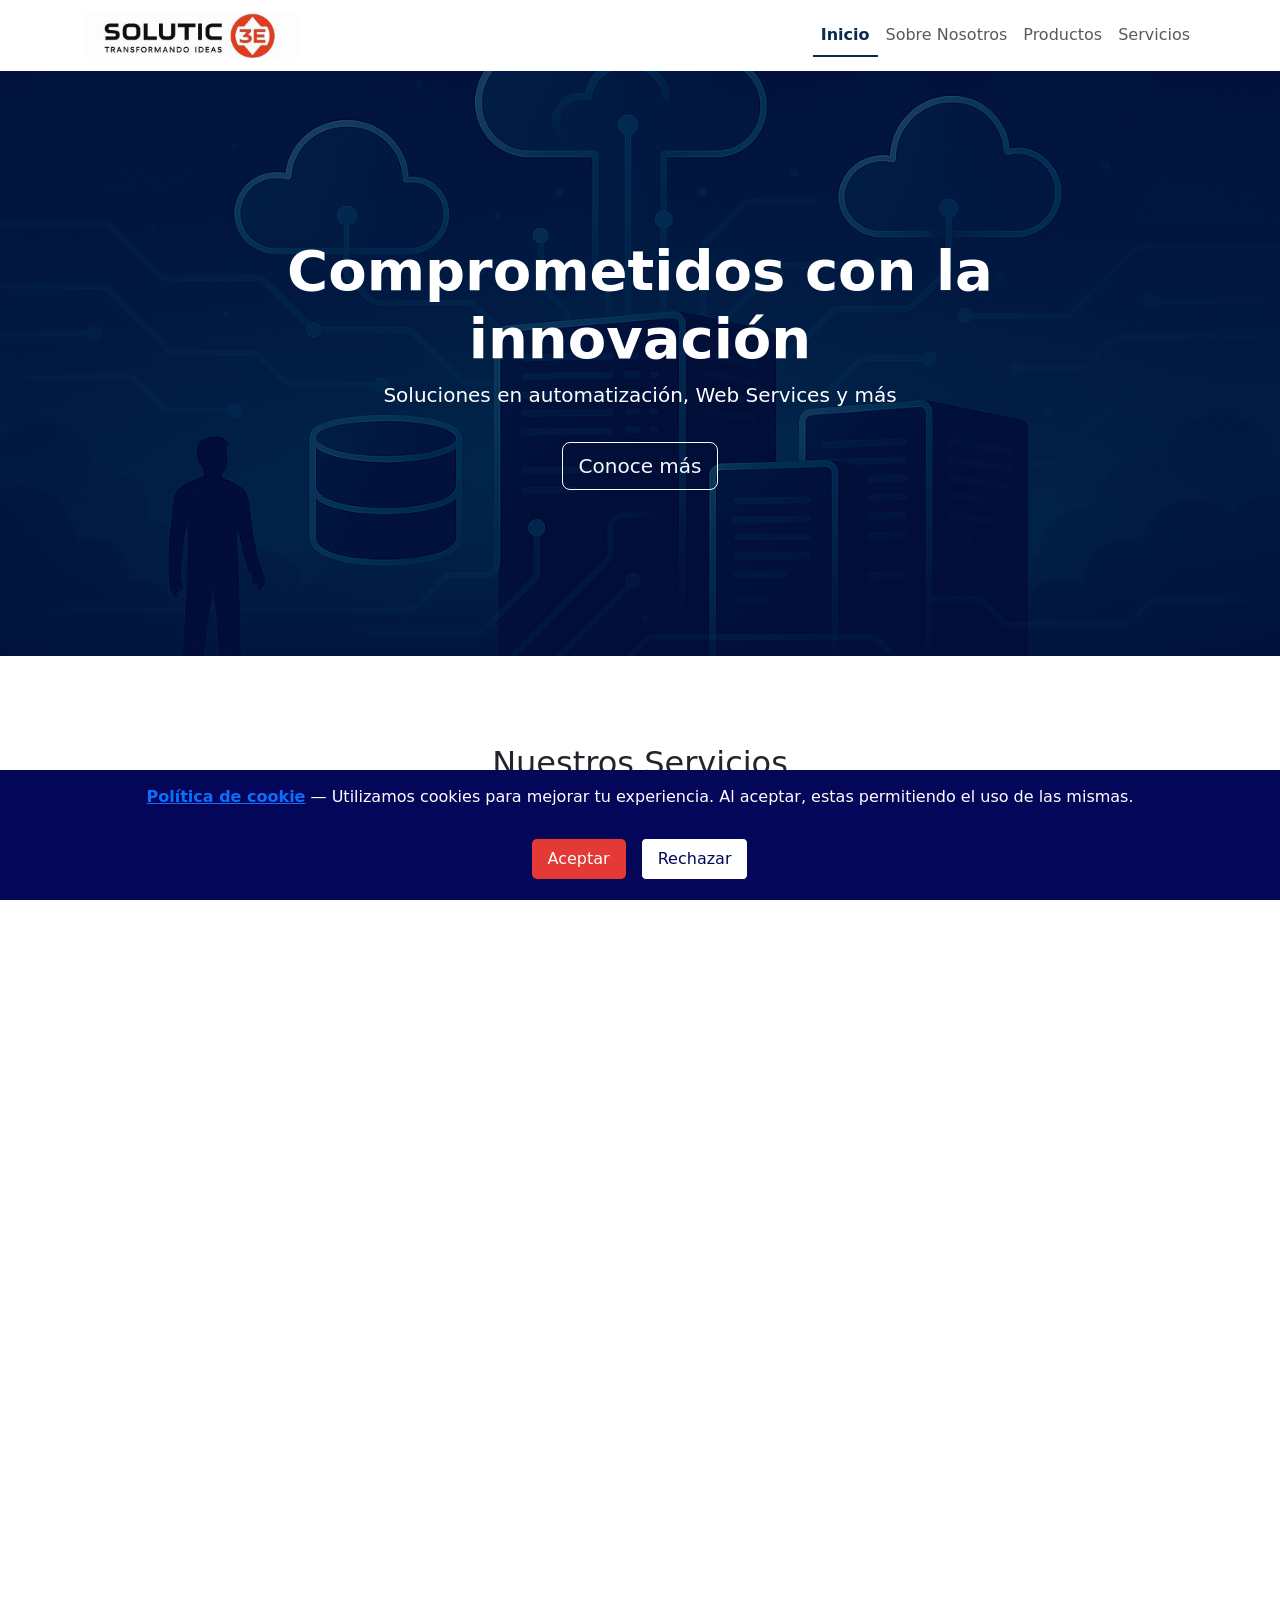
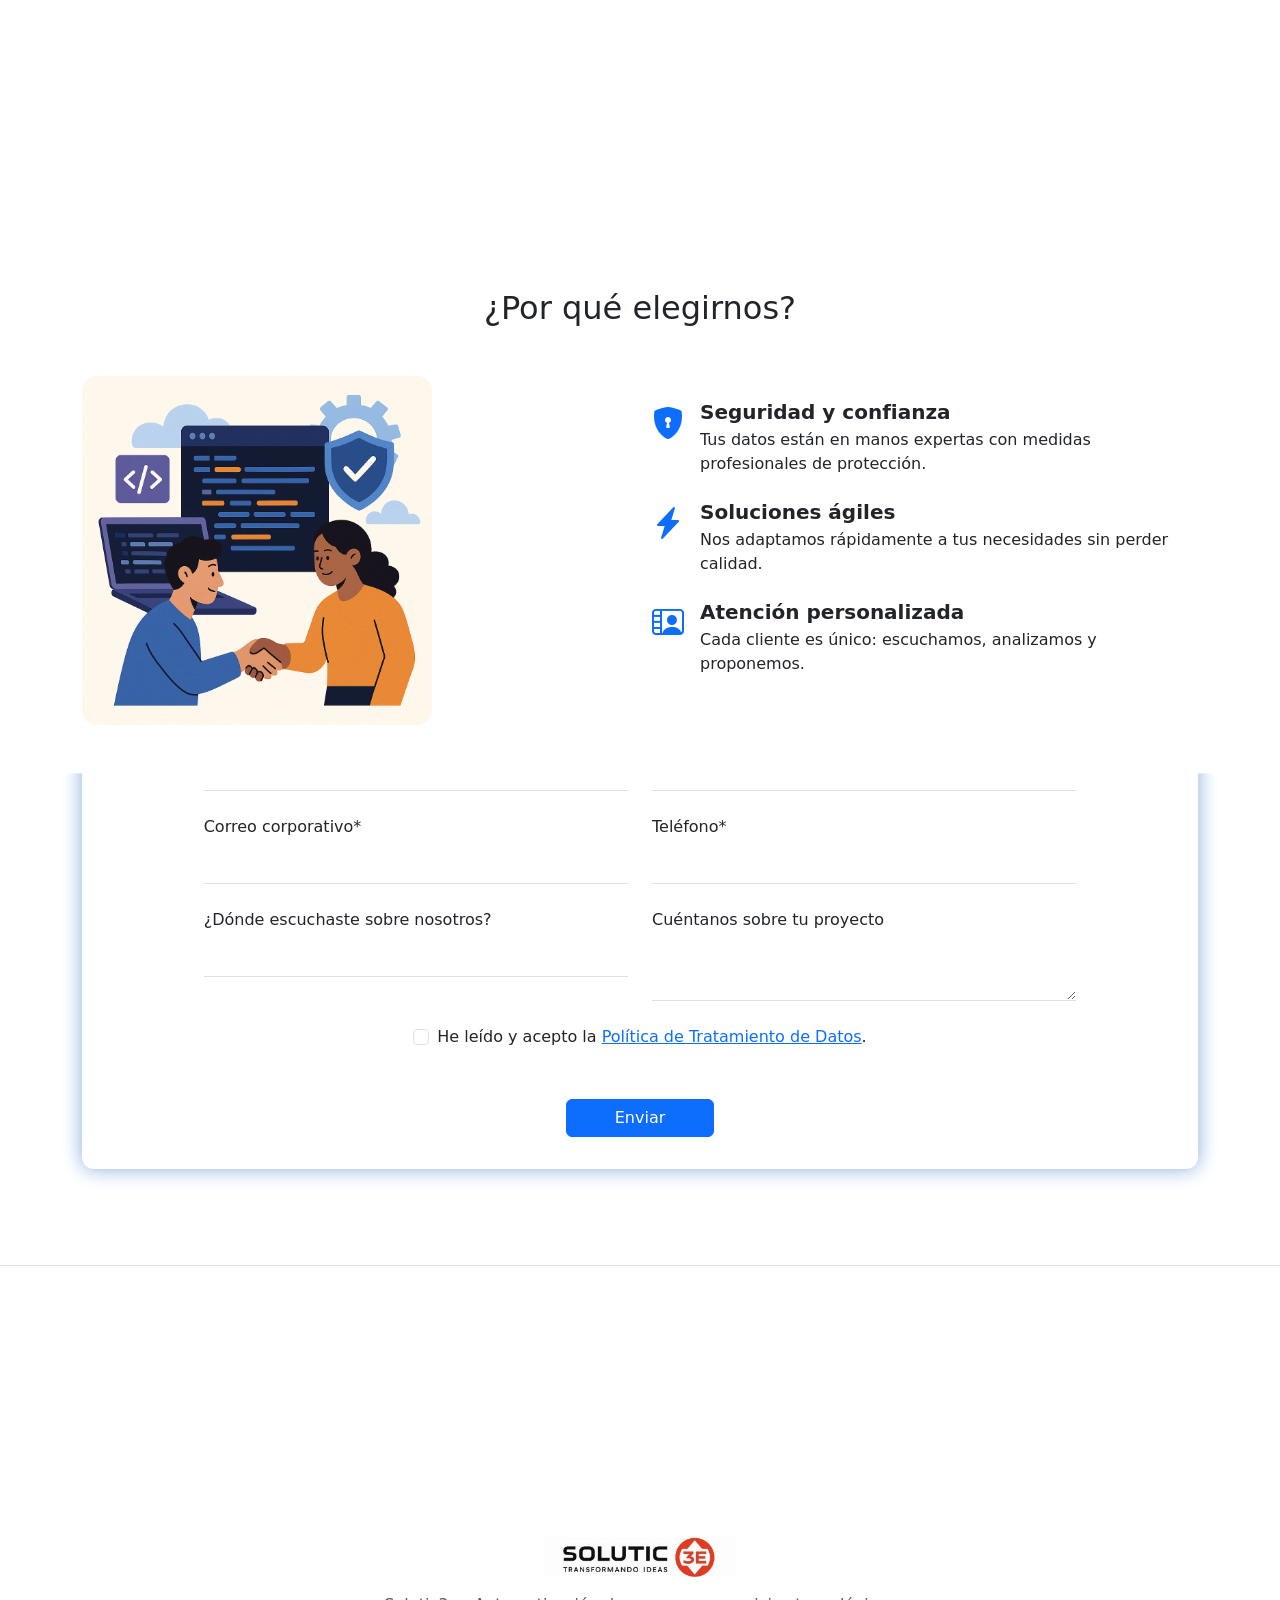
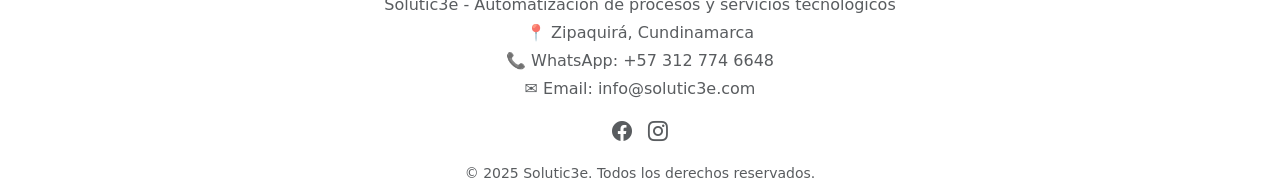
<file: index.html>
<!------------------------------------------------------------------------------------------------------->
<!DOCTYPE html>
<html lang="es">
<head>
  <meta charset="UTF-8">
  <meta name="viewport" content="width=device-width, initial-scale=1">
  <title>Solutic3e | Transformando Ideas</title>
  <link href="https://cdn.jsdelivr.net/npm/bootstrap@5.3.3/dist/css/bootstrap.min.css" rel="stylesheet">
  <link href="https://cdn.jsdelivr.net/npm/bootstrap-icons@1.10.5/font/bootstrap-icons.css" rel="stylesheet">
  <link href="https://cdn.jsdelivr.net/npm/aos@2.3.4/dist/aos.css" rel="stylesheet">
  <link rel="stylesheet" href="css/styles.css">
</head>
<body>
<!------------------------------------------------------------------------------------------------------->

                    <!-- BARRA DE NAVEGACIÓN -->
  <nav class="navbar navbar-expand-lg navbar-light bg-white shadow-sm">
    <div class="container">
      <a class="navbar-brand" href="index.html"> <!-- Inicio Logo -->
        <img src="img/Logo_actual.webp" alt="logo" height="45">
      </a> 

      <button class="navbar-toggler" type="button" data-bs-toggle="collapse" data-bs-target="#menu">
        <span class="navbar-toggler-icon"></span>
      </button>

      <div class="collapse navbar-collapse" id="menu"> <!--secciones navegacion -->
        <ul class="navbar-nav ms-auto">
          <li class="nav-item"><a class="nav-link active" href="index.html">Inicio</a></li>
          <li class="nav-item"><a class="nav-link" href="sobrenosotros.html">Sobre Nosotros</a></li>
          <li class="nav-item"><a class="nav-link" href="productos.html">Productos</a></li>
          <li class="nav-item"><a class="nav-link" href="servicios.html">Servicios</a></li>
        </ul>
      </div>
    </div>
  </nav>

<!------------------------------------------------------------------------------------------------------->
                    <!-- SECCIÓN HERO -->
  
  <header class="hero text-white d-flex align-items-center">
    <div class="overlay"></div>
    <div class="container text-center" data-aos="fade-up">
    <h1 class="display-4 fw-bold">Comprometidos con la innovación</h1>
    <p class="lead">Soluciones en automatización, Web Services y más</p>
    <a href="productos.html" class="btn btn-outline-light btn-lg mt-3">Conoce más</a>
  </div>
</header>


<!------------------------------------------------------------------------------------------------------->

                    <!-- SCRIPTS BOOTSTRAP CONEXION -->
  <script src="https://cdn.jsdelivr.net/npm/bootstrap@5.3.3/dist/js/bootstrap.bundle.min.js"></script>

<!------------------------------------------------------------------------------------------------------->

        <!-- SECCION NUESTROS SERVICIOS-->
  
    
<section id="servicios" class="py-5">
      <div class="container">
          <h2 class="text-center mb-5">Nuestros Servicios</h2>
      <div class="row g-4">

    <!-- Servicio 1 -->
    <div class="col-md-4" data-aos="zoom-in" data-aos-delay="100">
      <div class="card h-100 shadow-lg border-0 zoom-hover">
        <div class="card-body text-center">
          <i class="bi bi-cpu-fill display-4 text-primary mb-3"></i>
          <h5 class="card-title">Automatización de procesos</h5>
          <p class="card-text">Optimizamos y digitalizamos tareas repetitivas para aumentar la eficiencia de tu negocio.</p>
        </div>
      </div>
    </div>

    <!-- Servicio 2 -->
    <div class="col-md-4" data-aos="zoom-in" data-aos-delay="100">
      <div class="card h-100 shadow-lg border-0 zoom-hover">
        <div class="card-body text-center">
          <i class="bi bi-window-stack display-4 text-primary mb-3"></i>
          <h5 class="card-title">Desarrollo de aplicaciones</h5>
          <p class="card-text">Creamos soluciones a medida para plataformas móviles o de escritorio según tus necesidades.</p>
        </div>
      </div>
    </div>

    <!-- Servicio 3 -->
    <div class="col-md-4" data-aos="zoom-in" data-aos-delay="100">
      <div class="card h-100 shadow-lg border-0 zoom-hover">
        <div class="card-body text-center">
          <i class="bi bi-cloud-check-fill display-4 text-primary mb-3"></i>
          <h5 class="card-title">Servicios web (APIs)</h5>
          <p class="card-text">Diseñamos e implementamos APIs para que tus sistemas se comuniquen entre sí de forma segura y eficaz.</p>
        </div>
      </div>
    </div>

    <!-- Servicio 4 -->
    <div class="col-md-4" data-aos="zoom-in" data-aos-delay="100">
      <div class="card h-100 shadow-lg border-0 zoom-hover">
        <div class="card-body text-center">
          <i class="bi bi-database-fill-check display-4 text-primary mb-3"></i>
          <h5 class="card-title">Diseño de base de datos</h5>
          <p class="card-text">Modelamos y estructuramos tus datos para garantizar un almacenamiento eficiente y escalable.</p>
        </div>
      </div>
    </div>

    <!-- Servicio 5 -->
    <div class="col-md-4" data-aos="zoom-in" data-aos-delay="100">
      <div class="card h-100 shadow-lg border-0 zoom-hover">
        <div class="card-body text-center ">
          <i class="bi bi-journal-check display-4 text-primary mb-3"></i>
          <h5 class="card-title">Análisis y documentación</h5>
          <p class="card-text">Documentamos procesos y requerimientos técnicos para garantizar claridad en el desarrollo de soluciones.</p>
        </div>
      </div>
    </div>

    <!-- Servicio 6 -->
    <div class="col-md-4" data-aos="zoom-in" data-aos-delay="100">
      <div class="card h-100 shadow-lg border-0 zoom-hover">
        <div class="card-body text-center">
          <i class="bi bi-tools display-4 text-primary mb-3"></i>
          <h5 class="card-title">Mantenimiento y soporte</h5>
          <p class="card-text">Ofrecemos asistencia continua y mantenimiento técnico para que tus sistemas funcionen sin interrupciones.</p>
        </div>
      </div>
    </div>

    </div>
  </div>
</section>
<!------------------------------------------------------------------------------------------------------->
            <!--POR QUE ELEGIRNOS-->
    <section id="porque-elegirnos" class=" py-5 bg-white" data-aos="slide-up" data-aos-delay="100">
        <div class="container">
            <h2 class="text-center mb-5">¿Por qué elegirnos?</h2>
            <div class="row align-items-center">

            <!-- Imagen o ilustración -->
            <div class="col-md-6 mb-4 mb-md-0">
                <img src="img/image.webp" alt="Equipo Solutic3e" loading="lazy" class="elegirnos img-fluid">
            </div>

            <!-- Lista de beneficios -->
            <div class="col-md-6">
                <ul class="list-unstyled">
                <li class="d-flex mb-4">
                    <i class="bi bi-shield-lock-fill text-primary fs-2 me-3"></i>
                    <div>
                    <h5 class="fw-bold mb-1">Seguridad y confianza</h5>
                    <p class="mb-0">Tus datos están en manos expertas con medidas profesionales de protección.</p>
                    </div>
                </li>
                <li class="d-flex mb-4">
                    <i class="bi bi-lightning-charge-fill text-primary fs-2 me-3"></i>
                    <div>
                    <h5 class="fw-bold mb-1">Soluciones ágiles</h5>
                    <p class="mb-0">Nos adaptamos rápidamente a tus necesidades sin perder calidad.</p>
                    </div>
                </li>
                <li class="d-flex mb-4">
                    <i class="bi bi-person-video2 text-primary fs-2 me-3"></i>
                    <div>
                    <h5 class="fw-bold mb-1">Atención personalizada</h5>
                    <p class="mb-0">Cada cliente es único: escuchamos, analizamos y proponemos.</p>
                    </div>
                </li>
                </ul>
            </div>

            </div>
        </div>
    </section>
<!------------------------------------------------------------------------------------------------------->
<!-- SECCIÓN NUESTROS CLIENTES -->
<section id="clientes" class="py-5 bg-light">
  <div class="container text-center">
    <h2 class="mb-3" data-aos="fade-up">Nuestros Clientes</h2>
    <p class="mb-5" data-aos="fade-up" data-aos-delay="100">
      Empresas y organizaciones que han confiado en nuestras soluciones tecnológicas.
    </p>

    <div class="row justify-content-center g-4" data-aos="zoom-in">
      <!-- Cliente 1 -->
      <div class="col-6 col-lg col-md-3">
        <div class="client-card p-3 shadow-sm bg-white rounded-4">
          <img src="img/proexequial.webp" class="client-logo" alt="Cliente 1">
        </div>
      </div>

      <!-- Cliente 2 -->
      <div class="col-6 col-lg col-md-3">
        <div class="client-card p-3 shadow-sm bg-white rounded-4">
          <img src="img/lafe.webp" class="client-logo" alt="Cliente 2">
        </div>
      </div>

      <!-- Cliente 3 -->
      <div class="col-6 col-lg col-md-3">
        <div class="client-card p-3 shadow-sm bg-white rounded-4">
          <img src="img/logoCooserpark.webp" class="client-logo" alt="Cliente 3">
        </div>
      </div>

      <!-- Cliente 4 -->
      <div class="col-6 col-lg col-md-3">
        <div class="client-card p-3 shadow-sm bg-white rounded-4">
          <img src="img/logoColibri.webp" class="client-logo" alt="Cliente 4">
        </div>
      </div>

      <!-- Cliente 5 -->
      <div class="col-6 col-lg col-md-3">
        <div class="client-card p-3 shadow-sm bg-white rounded-4">
          <img src="img/coordiser.webp" class="client-logo" alt="Cliente 5">
        </div>
      </div>

      <!-- Cliente 6 -->
      <div class="col-6 col-lg col-md-3">
        <div class="client-card p-3 shadow-sm bg-white rounded-4">
          <img src="img/previsan.png" class="client-logo" alt="Cliente 6">
        </div>
      </div>

    </div>
  </div>
</section>

<!------------------------------------------------------------------------------------------------------->
                <!--FORMULARIO DE CONTACTO-->

<section id="contacto" class="py-5 bg-white">
  <div class="container ">
    
        <form id="formContacto" action="enviar_formulario.php" method="POST" class="form-shadow">
      <h2 class="text-center mb-4">¡Hablemos!</h2>
      <div class="row justify-content-center g-4">

        <!-- Nombre -->
        <div class="col-md-5">
          <label class="form-label" for="nombre">Nombre*</label>
          <input type="text" class="form-control border-0 border-bottom rounded-0" id="nombre" name="nombre" maxlength="100" required>
        </div>

        <!-- Compañía -->
        <div class="col-md-5">
          <label class="form-label" for="compania">Compañía*</label>
          <input type="text" class="form-control border-0 border-bottom rounded-0" id="compania" name="compania" maxlength="100" required>
        </div>

        <!-- Correo -->
        <div class="col-md-5">
          <label class="form-label" for="correo">Correo corporativo*</label>
          <input type="email" class="form-control border-0 border-bottom rounded-0" id="correo" name="correo" maxlength="100" required>
        </div>

        <!-- Teléfono -->
        <div class="col-md-5">
          <label class="form-label" for="telefono">Teléfono*</label>
          <input type="tel" class="form-control border-0 border-bottom rounded-0" id="telefono" name="telefono" maxlength="20" pattern="\+?[0-9\s\-()]{7,20}" title="Solo números, espacios, guiones o paréntesis (7 a 20 caracteres)" required>
        </div>

        <!-- ¿Dónde escuchaste? -->
        <div class="col-md-5">
          <label class="form-label" for="referencia">¿Dónde escuchaste sobre nosotros?</label>
          <input type="text" class="form-control border-0 border-bottom rounded-0" id="referencia" name="referencia" maxlength="100">
        </div>

        <!-- Mensaje -->
        <div class="col-md-5">
          <label class="form-label" for="mensaje">Cuéntanos sobre tu proyecto</label>
          <textarea class="form-control border-0 border-bottom rounded-0" id="mensaje" name="mensaje" rows="2" maxlength="2000"></textarea>
        </div>

        <!-- Honeypot anti-bots: invisible para humanos, NO borrar -->
        <div style="position:absolute; left:-9999px;" aria-hidden="true">
          <label for="website">No llenar este campo</label>
          <input type="text" id="website" name="website" tabindex="-1" autocomplete="off">
        </div>

        <!-- Política -->
        <div class="col-md-10 text-center">
          <div class="form-check d-flex justify-content-center">
            <input class="form-check-input me-2" type="checkbox" id="politica" name="politica" value="1" required>
            <label class="form-check-label" for="politica">
              He leído y acepto la <a href="politica_de_datos.html" target="_blank" rel="noopener">Política de Tratamiento de Datos</a>.
            </label>
          </div>
        </div>

        <!-- reCAPTCHA centrado -->
        <div class="col-12 d-flex justify-content-center">
          <div class="g-recaptcha" data-sitekey="6LfI1M4tAAAAADwfFW7rnFzR5vMSUN7GHAGluwjP"></div>
        </div>

        <!-- Botón -->
        <div class="col-12 text-center">
          <button type="submit" class="btn btn-primary px-5">Enviar</button>
        </div>
      </div>
    </form>
    
  </div>
</section>

<!-- Scripts -->
<script src="https://www.google.com/recaptcha/api.js" async defer></script>


<!------------------------------------------------------------------------------------------------------->
         <!-- Banner de Cookies -->
<div id="cookieBanner" style="position: fixed; bottom: 0; left: 0; width: 100%; background-color: #040759; color: white; padding: 15px 20px; display: none; z-index: 9999; text-align: center;">
  <strong style="color: #E53935;"> <a href="cookies.html">Política de cookie</a></strong> 
  — Utilizamos cookies para mejorar tu experiencia. Al aceptar, estas permitiendo el uso de las mismas.
  <br><br>
  <button id="aceptarCookies" style="background-color: #E53935; color: white; padding: 8px 16px; border: none; border-radius: 5px; margin: 5px;">Aceptar</button>
  <button id="rechazarCookies" style="background-color: white; color: #040759; padding: 8px 16px; border: 1px solid #040759; border-radius: 5px; margin: 5px;">Rechazar</button>
</div>

<!------------------------------------------------------------------------------------------------------->
                <!--FOOTER-->
<footer class="bg-white text-center text-muted py-4 mt-5 border-top">
  <div class="container " data-aos="slide-up" data-aos-delay="100">
    <div class="mb-3">
      <img src="img/Logo_actual.webp" alt="Logo Solutic3e" loading="lazy" height="40">
    </div>
    <p class="mb-1">Solutic3e - Automatización de procesos y servicios tecnológicos</p>
    <p class="mb-1">📍 Zipaquirá, Cundinamarca</p>
    <p class="mb-1">📞 WhatsApp: <a href="https://wa.me/573127746648" class="text-decoration-none text-muted">+57 312 774 6648</a></p>
    <p class="mb-1">✉️ Email: <a href="mailto:info@solutic3e.com" class="text-decoration-none text-muted">info@solutic3e.com</a></p>

    <div class="d-flex justify-content-center gap-3 my-3">
      <a href="https://www.facebook.com/share/1CNtFzT6Nw/" class="text-muted fs-5"><i class="bi bi-facebook"></i></a>
      <a href="https://www.instagram.com/solutic3e?igsh=Z3NycTJkYno3N3B1" class="text-muted fs-5"><i class="bi bi-instagram"></i></a>
    </div>

    <small class="d-block">&copy; 2025 Solutic3e. Todos los derechos reservados.</small>
  </div>
</footer>


<!------------------------------------------------------------------------------------------------------->
<script src="https://cdn.jsdelivr.net/npm/aos@2.3.4/dist/aos.js"></script>
<script>
  AOS.init();
</script>
<a href="https://wa.me/573127746648" 
   class="btn-whatsapp" 
   target="_blank" 
   aria-label="Chatea con nosotros por WhatsApp">
  <i class="bi bi-whatsapp"></i>
</a>

<!------------------------------------------------------------------------------------------------------->
<!--------------cookies---------------------------------------------------------------------------------->
<script>
  document.addEventListener("DOMContentLoaded", function () {
    const banner = document.getElementById("cookieBanner");
    const decision = localStorage.getItem("cookiesAceptadas");

    if (decision === null) {
      banner.style.display = "block";
    }

    document.getElementById("aceptarCookies").addEventListener("click", function () {
      localStorage.setItem("cookiesAceptadas", "true");
      banner.style.display = "none";
      cargarCookiesPermitidas();
    });

    document.getElementById("rechazarCookies").addEventListener("click", function () {
      localStorage.setItem("cookiesAceptadas", "false");
      banner.style.display = "none";
    });

    if (decision === "true") {
      cargarCookiesPermitidas();
    }

    function cargarCookiesPermitidas() {
      const GA_ID = "G-S1862EKK2G";
      if (window.gaCargado) return;   // evita cargarlo dos veces
      window.gaCargado = true;

      window.dataLayer = window.dataLayer || [];
      window.gtag = function () { dataLayer.push(arguments); };
      gtag("js", new Date());
      gtag("config", GA_ID);

      const gaScript = document.createElement("script");
      gaScript.async = true;
      gaScript.src = `https://www.googletagmanager.com/gtag/js?id=${GA_ID}`;
      document.head.appendChild(gaScript);
    }
  });
</script>


<!------------------------------------------------------------------------------------------------------->
</body>
</html>
</file>
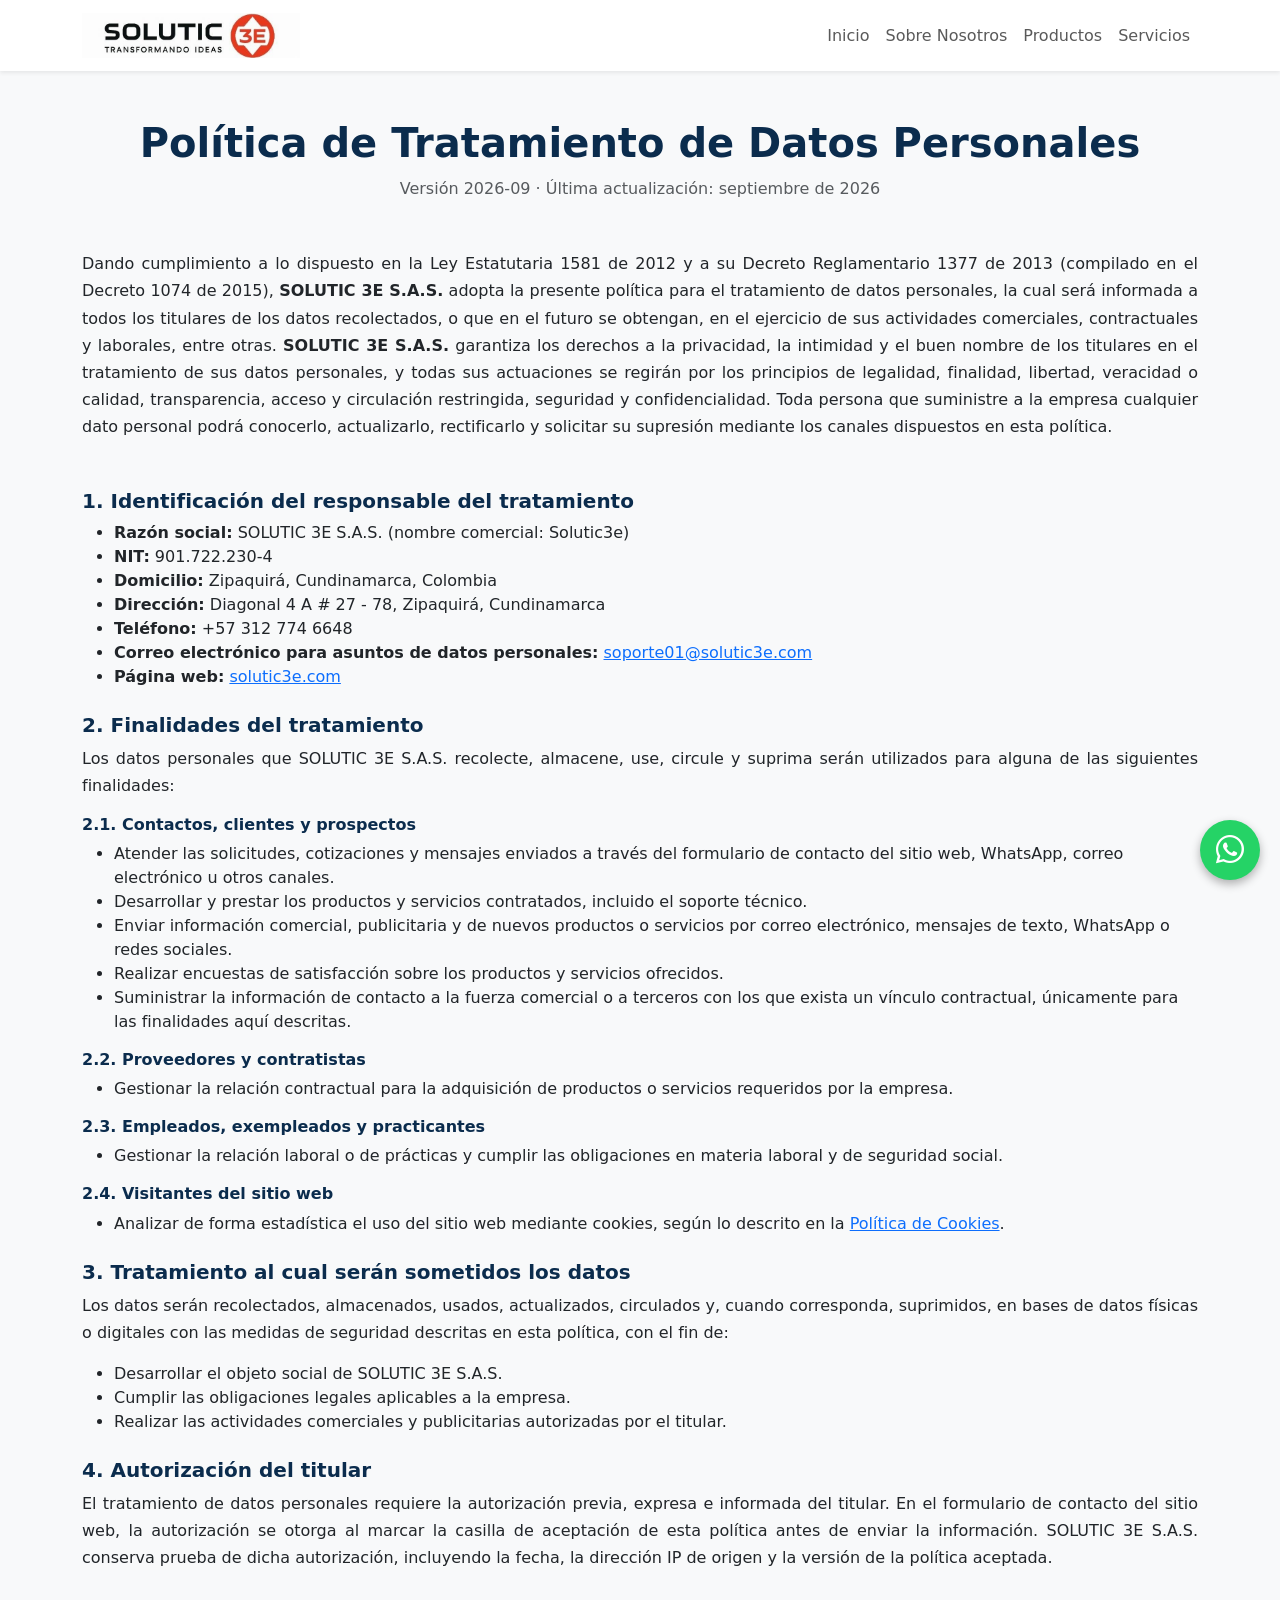
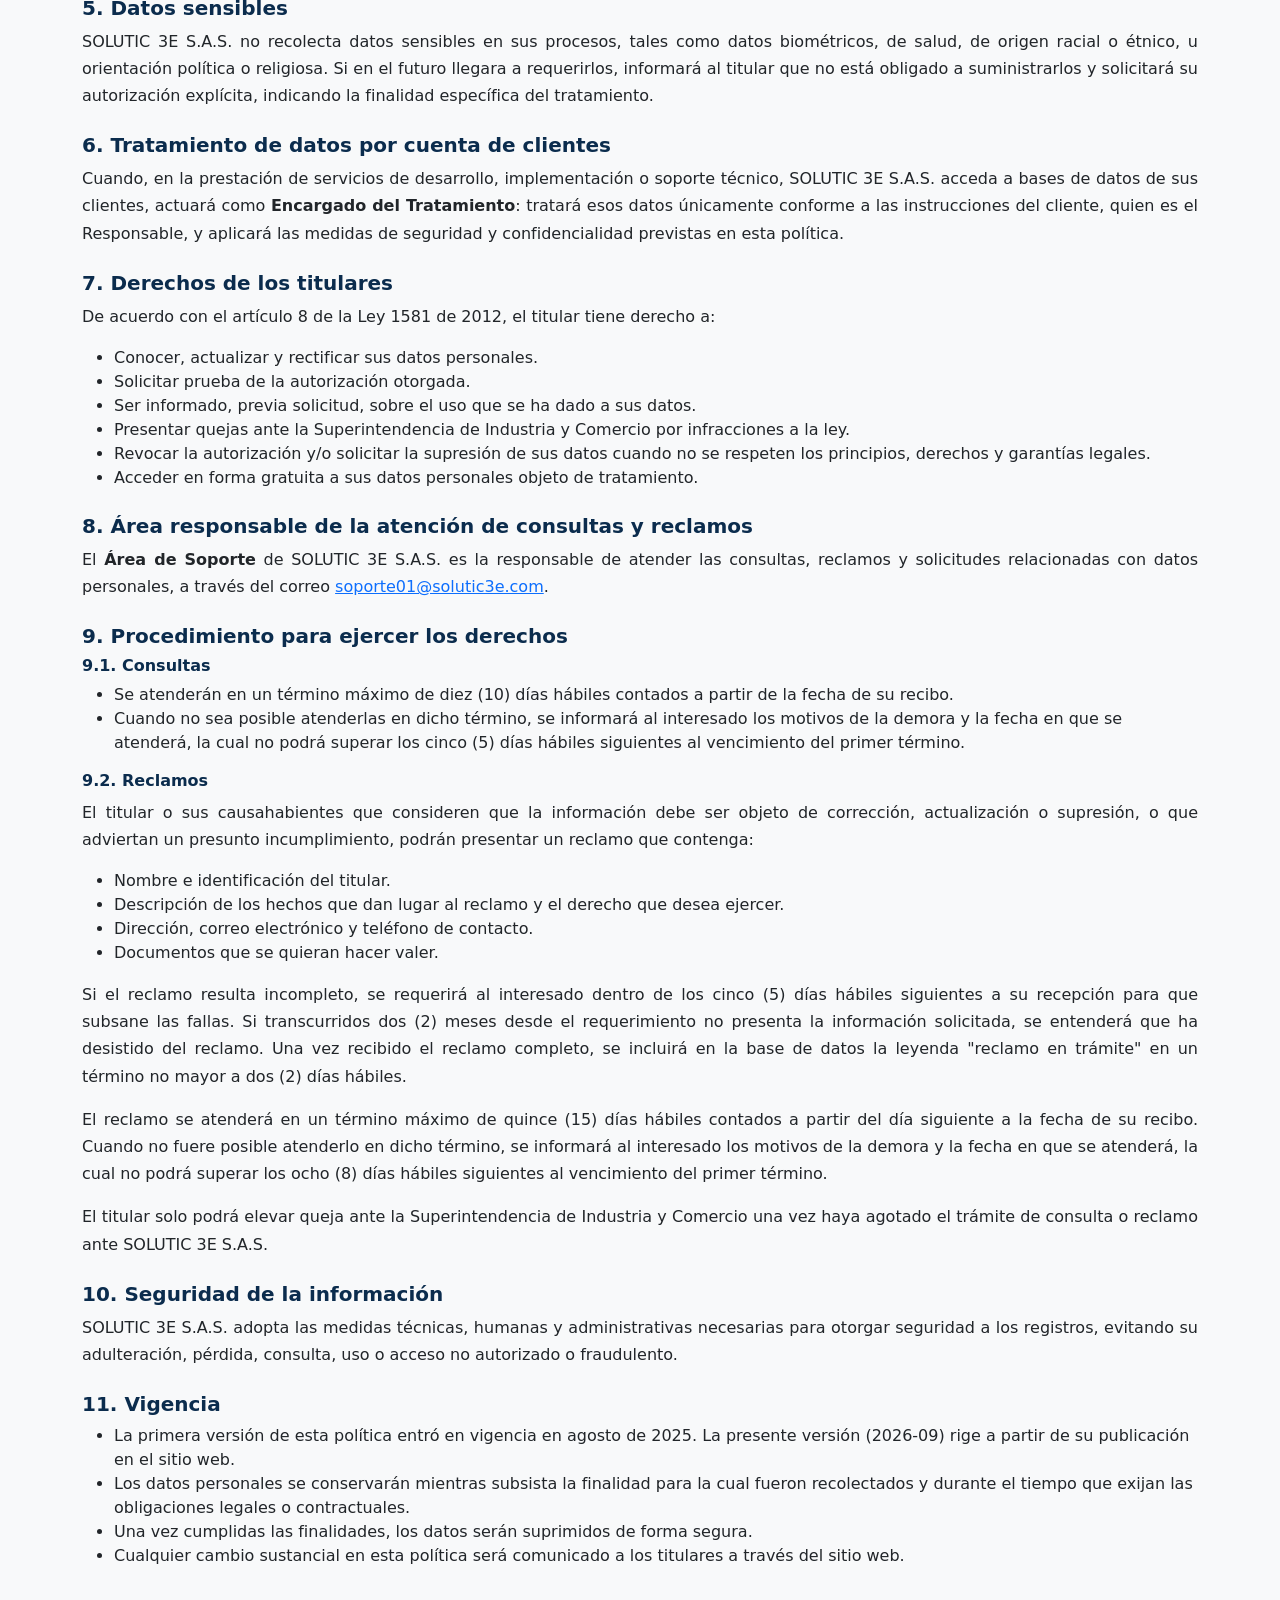
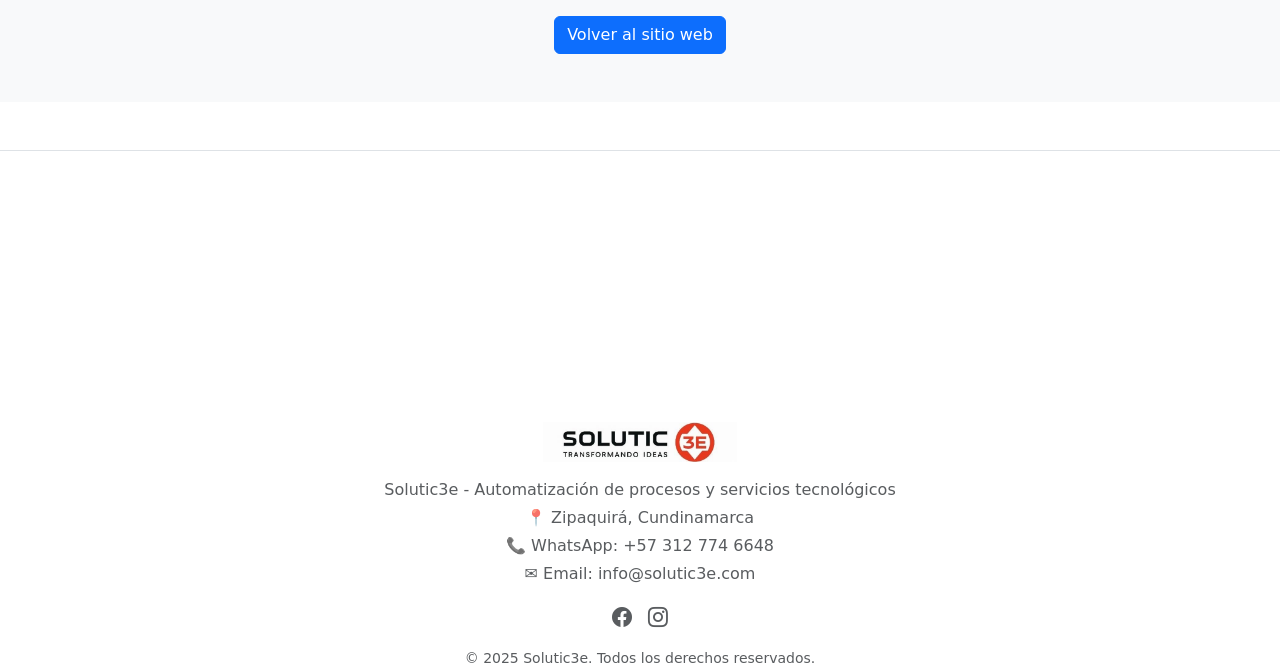
<file: politica_de_datos.html>
<!DOCTYPE html>
<html lang="es">
<head>
  <meta charset="UTF-8">
  <meta name="viewport" content="width=device-width, initial-scale=1">
  <title>Política de Tratamiento de Datos | Solutic3E</title>
  <meta name="description" content="Política de tratamiento de datos personales de SOLUTIC 3E S.A.S. conforme a la Ley 1581 de 2012 y el Decreto 1377 de 2013.">
  <link href="https://cdn.jsdelivr.net/npm/bootstrap@5.3.3/dist/css/bootstrap.min.css" rel="stylesheet">
  <link href="https://cdn.jsdelivr.net/npm/bootstrap-icons@1.10.5/font/bootstrap-icons.css" rel="stylesheet">
  <link href="https://cdn.jsdelivr.net/npm/aos@2.3.4/dist/aos.css" rel="stylesheet">
  <link rel="stylesheet" href="css/styles.css">
  <style>
    /* Estilos solo para el contenido de la política, no afectan nav ni footer */
    .pagina-legal .fade-in {
      animation: fadeInUp 1s ease-in-out;
    }
    @keyframes fadeInUp {
      0% { opacity: 0; transform: translateY(30px); }
      100% { opacity: 1; transform: translateY(0); }
    }
    .pagina-legal h1,
    .pagina-legal h5,
    .pagina-legal h6 {
      color: #0B2C4D;
    }
    .pagina-legal p,
    .pagina-legal .intro {
      text-align: justify;
      line-height: 1.7;
    }
    .pagina-legal ul {
      list-style-type: disc;
      padding-left: 2rem;
    }
  </style>
</head>
<body>
<!------------------------------------------------------------------------------------------------------->

                    <!-- BARRA DE NAVEGACIÓN -->
  <nav class="navbar navbar-expand-lg navbar-light bg-white shadow-sm">
    <div class="container">
      <a class="navbar-brand" href="index.html"> <!-- Inicio Logo -->
        <img src="img/Logo_actual.webp" alt="logo" height="45">
      </a> 

      <button class="navbar-toggler" type="button" data-bs-toggle="collapse" data-bs-target="#menu"
              aria-controls="menu" aria-expanded="false" aria-label="Abrir menú">
        <span class="navbar-toggler-icon"></span>
      </button>

      <div class="collapse navbar-collapse" id="menu"> <!--secciones navegacion -->
        <ul class="navbar-nav ms-auto">
          <li class="nav-item"><a class="nav-link" href="index.html">Inicio</a></li>
          <li class="nav-item"><a class="nav-link" href="sobrenosotros.html">Sobre Nosotros</a></li>
          <li class="nav-item"><a class="nav-link" href="productos.html">Productos</a></li>
          <li class="nav-item"><a class="nav-link" href="servicios.html">Servicios</a></li>
        </ul>
      </div>
    </div>
  </nav>

<!-------------------------------------------------------------------------------------------------------> 
<main class="py-5 bg-light pagina-legal">
  <div class="container">
    <div class="text-center mb-5">
      <h1 class="fw-bold">Política de Tratamiento de Datos Personales</h1>
      <p class="text-muted text-center mb-0">Versión 2026-09 · Última actualización: septiembre de 2026</p>
    </div>

    <div class="fade-in intro mb-5">
      Dando cumplimiento a lo dispuesto en la Ley Estatutaria 1581 de 2012 y a su Decreto Reglamentario 1377 de 2013
      (compilado en el Decreto 1074 de 2015), <strong>SOLUTIC 3E S.A.S.</strong> adopta la presente política para el tratamiento
      de datos personales, la cual será informada a todos los titulares de los datos recolectados, o que en el futuro se obtengan,
      en el ejercicio de sus actividades comerciales, contractuales y laborales, entre otras. <strong>SOLUTIC 3E S.A.S.</strong>
      garantiza los derechos a la privacidad, la intimidad y el buen nombre de los titulares en el tratamiento de sus datos personales,
      y todas sus actuaciones se regirán por los principios de legalidad, finalidad, libertad, veracidad o calidad, transparencia,
      acceso y circulación restringida, seguridad y confidencialidad. Toda persona que suministre a la empresa cualquier dato personal
      podrá conocerlo, actualizarlo, rectificarlo y solicitar su supresión mediante los canales dispuestos en esta política.
    </div>

    <div class="fade-in">
      <h5 class="fw-bold">1. Identificación del responsable del tratamiento</h5>
      <ul>
        <li><strong>Razón social:</strong> SOLUTIC 3E S.A.S. (nombre comercial: Solutic3e)</li>
        <li><strong>NIT:</strong> 901.722.230-4</li>
        <li><strong>Domicilio:</strong> Zipaquirá, Cundinamarca, Colombia</li>
        <li><strong>Dirección:</strong> Diagonal 4 A # 27 - 78, Zipaquirá, Cundinamarca</li>
        <li><strong>Teléfono:</strong> +57 312 774 6648</li>
        <li><strong>Correo electrónico para asuntos de datos personales:</strong> <a href="mailto:soporte01@solutic3e.com">soporte01@solutic3e.com</a></li>
        <li><strong>Página web:</strong> <a href="https://solutic3e.com">solutic3e.com</a></li>
      </ul>

      <h5 class="fw-bold mt-4">2. Finalidades del tratamiento</h5>
      <p>Los datos personales que SOLUTIC 3E S.A.S. recolecte, almacene, use, circule y suprima serán utilizados para alguna de las siguientes finalidades:</p>

      <h6 class="fw-bold mt-3">2.1. Contactos, clientes y prospectos</h6>
      <ul>
        <li>Atender las solicitudes, cotizaciones y mensajes enviados a través del formulario de contacto del sitio web, WhatsApp, correo electrónico u otros canales.</li>
        <li>Desarrollar y prestar los productos y servicios contratados, incluido el soporte técnico.</li>
        <li>Enviar información comercial, publicitaria y de nuevos productos o servicios por correo electrónico, mensajes de texto, WhatsApp o redes sociales.</li>
        <li>Realizar encuestas de satisfacción sobre los productos y servicios ofrecidos.</li>
        <li>Suministrar la información de contacto a la fuerza comercial o a terceros con los que exista un vínculo contractual, únicamente para las finalidades aquí descritas.</li>
      </ul>

      <h6 class="fw-bold mt-3">2.2. Proveedores y contratistas</h6>
      <ul>
        <li>Gestionar la relación contractual para la adquisición de productos o servicios requeridos por la empresa.</li>
      </ul>

      <h6 class="fw-bold mt-3">2.3. Empleados, exempleados y practicantes</h6>
      <ul>
        <li>Gestionar la relación laboral o de prácticas y cumplir las obligaciones en materia laboral y de seguridad social.</li>
      </ul>

      <h6 class="fw-bold mt-3">2.4. Visitantes del sitio web</h6>
      <ul>
        <li>Analizar de forma estadística el uso del sitio web mediante cookies, según lo descrito en la <a href="cookies.html">Política de Cookies</a>.</li>
      </ul>

      <h5 class="fw-bold mt-4">3. Tratamiento al cual serán sometidos los datos</h5>
      <p>Los datos serán recolectados, almacenados, usados, actualizados, circulados y, cuando corresponda, suprimidos, en bases de datos físicas o digitales con las medidas de seguridad descritas en esta política, con el fin de:</p>
      <ul>
        <li>Desarrollar el objeto social de SOLUTIC 3E S.A.S.</li>
        <li>Cumplir las obligaciones legales aplicables a la empresa.</li>
        <li>Realizar las actividades comerciales y publicitarias autorizadas por el titular.</li>
      </ul>

      <h5 class="fw-bold mt-4">4. Autorización del titular</h5>
      <p>El tratamiento de datos personales requiere la autorización previa, expresa e informada del titular. En el formulario de contacto del sitio web, la autorización se otorga al marcar la casilla de aceptación de esta política antes de enviar la información. SOLUTIC 3E S.A.S. conserva prueba de dicha autorización, incluyendo la fecha, la dirección IP de origen y la versión de la política aceptada.</p>

      <h5 class="fw-bold mt-4">5. Datos sensibles</h5>
      <p>SOLUTIC 3E S.A.S. no recolecta datos sensibles en sus procesos, tales como datos biométricos, de salud, de origen racial o étnico, u orientación política o religiosa. Si en el futuro llegara a requerirlos, informará al titular que no está obligado a suministrarlos y solicitará su autorización explícita, indicando la finalidad específica del tratamiento.</p>

      <h5 class="fw-bold mt-4">6. Tratamiento de datos por cuenta de clientes</h5>
      <p>Cuando, en la prestación de servicios de desarrollo, implementación o soporte técnico, SOLUTIC 3E S.A.S. acceda a bases de datos de sus clientes, actuará como <strong>Encargado del Tratamiento</strong>: tratará esos datos únicamente conforme a las instrucciones del cliente, quien es el Responsable, y aplicará las medidas de seguridad y confidencialidad previstas en esta política.</p>

      <h5 class="fw-bold mt-4">7. Derechos de los titulares</h5>
      <p>De acuerdo con el artículo 8 de la Ley 1581 de 2012, el titular tiene derecho a:</p>
      <ul>
        <li>Conocer, actualizar y rectificar sus datos personales.</li>
        <li>Solicitar prueba de la autorización otorgada.</li>
        <li>Ser informado, previa solicitud, sobre el uso que se ha dado a sus datos.</li>
        <li>Presentar quejas ante la Superintendencia de Industria y Comercio por infracciones a la ley.</li>
        <li>Revocar la autorización y/o solicitar la supresión de sus datos cuando no se respeten los principios, derechos y garantías legales.</li>
        <li>Acceder en forma gratuita a sus datos personales objeto de tratamiento.</li>
      </ul>

      <h5 class="fw-bold mt-4">8. Área responsable de la atención de consultas y reclamos</h5>
      <p>El <strong>Área de Soporte</strong> de SOLUTIC 3E S.A.S. es la responsable de atender las consultas, reclamos y solicitudes relacionadas con datos personales, a través del correo <a href="mailto:soporte01@solutic3e.com">soporte01@solutic3e.com</a>.</p>

      <h5 class="fw-bold mt-4">9. Procedimiento para ejercer los derechos</h5>

      <h6 class="fw-bold mt-2">9.1. Consultas</h6>
      <ul>
        <li>Se atenderán en un término máximo de diez (10) días hábiles contados a partir de la fecha de su recibo.</li>
        <li>Cuando no sea posible atenderlas en dicho término, se informará al interesado los motivos de la demora y la fecha en que se atenderá, la cual no podrá superar los cinco (5) días hábiles siguientes al vencimiento del primer término.</li>
      </ul>

      <h6 class="fw-bold mt-2">9.2. Reclamos</h6>
      <p>El titular o sus causahabientes que consideren que la información debe ser objeto de corrección, actualización o supresión, o que adviertan un presunto incumplimiento, podrán presentar un reclamo que contenga:</p>
      <ul>
        <li>Nombre e identificación del titular.</li>
        <li>Descripción de los hechos que dan lugar al reclamo y el derecho que desea ejercer.</li>
        <li>Dirección, correo electrónico y teléfono de contacto.</li>
        <li>Documentos que se quieran hacer valer.</li>
      </ul>
      <p>Si el reclamo resulta incompleto, se requerirá al interesado dentro de los cinco (5) días hábiles siguientes a su recepción para que subsane las fallas. Si transcurridos dos (2) meses desde el requerimiento no presenta la información solicitada, se entenderá que ha desistido del reclamo. Una vez recibido el reclamo completo, se incluirá en la base de datos la leyenda "reclamo en trámite" en un término no mayor a dos (2) días hábiles.</p>
      <p>El reclamo se atenderá en un término máximo de quince (15) días hábiles contados a partir del día siguiente a la fecha de su recibo. Cuando no fuere posible atenderlo en dicho término, se informará al interesado los motivos de la demora y la fecha en que se atenderá, la cual no podrá superar los ocho (8) días hábiles siguientes al vencimiento del primer término.</p>
      <p>El titular solo podrá elevar queja ante la Superintendencia de Industria y Comercio una vez haya agotado el trámite de consulta o reclamo ante SOLUTIC 3E S.A.S.</p>

      <h5 class="fw-bold mt-4">10. Seguridad de la información</h5>
      <p>SOLUTIC 3E S.A.S. adopta las medidas técnicas, humanas y administrativas necesarias para otorgar seguridad a los registros, evitando su adulteración, pérdida, consulta, uso o acceso no autorizado o fraudulento.</p>

      <h5 class="fw-bold mt-4">11. Vigencia</h5>
      <ul>
        <li>La primera versión de esta política entró en vigencia en agosto de 2025. La presente versión (2026-09) rige a partir de su publicación en el sitio web.</li>
        <li>Los datos personales se conservarán mientras subsista la finalidad para la cual fueron recolectados y durante el tiempo que exijan las obligaciones legales o contractuales.</li>
        <li>Una vez cumplidas las finalidades, los datos serán suprimidos de forma segura.</li>
        <li>Cualquier cambio sustancial en esta política será comunicado a los titulares a través del sitio web.</li>
      </ul>

      <div class="text-center mt-5">
        <a href="index.html" class="btn btn-primary">Volver al sitio web</a>
      </div>
    </div>
  </div>
</main>

<!------------------------------------------------------------------------------------------------------->
                <!--FOOTER-->
<footer class="bg-white text-center text-muted py-4 mt-5 border-top">
  <div class="container " data-aos="slide-up" data-aos-delay="100">
    <div class="mb-3">
      <img src="img/Logo_actual.webp" alt="Logo Solutic3e" loading="lazy" height="40">
    </div>
    <p class="mb-1">Solutic3e - Automatización de procesos y servicios tecnológicos</p>
    <p class="mb-1">📍 Zipaquirá, Cundinamarca</p>
    <p class="mb-1">📞 WhatsApp: <a href="https://wa.me/573127746648" class="text-decoration-none text-muted">+57 312 774 6648</a></p>
    <p class="mb-1">✉️ Email: <a href="mailto:info@solutic3e.com" class="text-decoration-none text-muted">info@solutic3e.com</a></p>

    <div class="d-flex justify-content-center gap-3 my-3">
      <a href="https://www.facebook.com/share/1CNtFzT6Nw/" class="text-muted fs-5"><i class="bi bi-facebook"></i></a>
      <a href="https://www.instagram.com/solutic3e?igsh=Z3NycTJkYno3N3B1" class="text-muted fs-5"><i class="bi bi-instagram"></i></a>
    </div>

    <small class="d-block">&copy; 2025 Solutic3e. Todos los derechos reservados.</small>
  </div>
</footer>

<!------------------------------------------------------------------------------------------------------->
<script src="https://cdn.jsdelivr.net/npm/aos@2.3.4/dist/aos.js"></script>
<script>
  AOS.init();
</script>
<a href="https://wa.me/573127746648" 
   class="btn-whatsapp" 
   target="_blank" 
   aria-label="Chatea con nosotros por WhatsApp">
  <i class="bi bi-whatsapp"></i>
</a>

<!------------------------------------------------------------------------------------------------------->

  <script src="https://cdn.jsdelivr.net/npm/bootstrap@5.3.3/dist/js/bootstrap.bundle.min.js"></script>
</body>
</html>
</file>
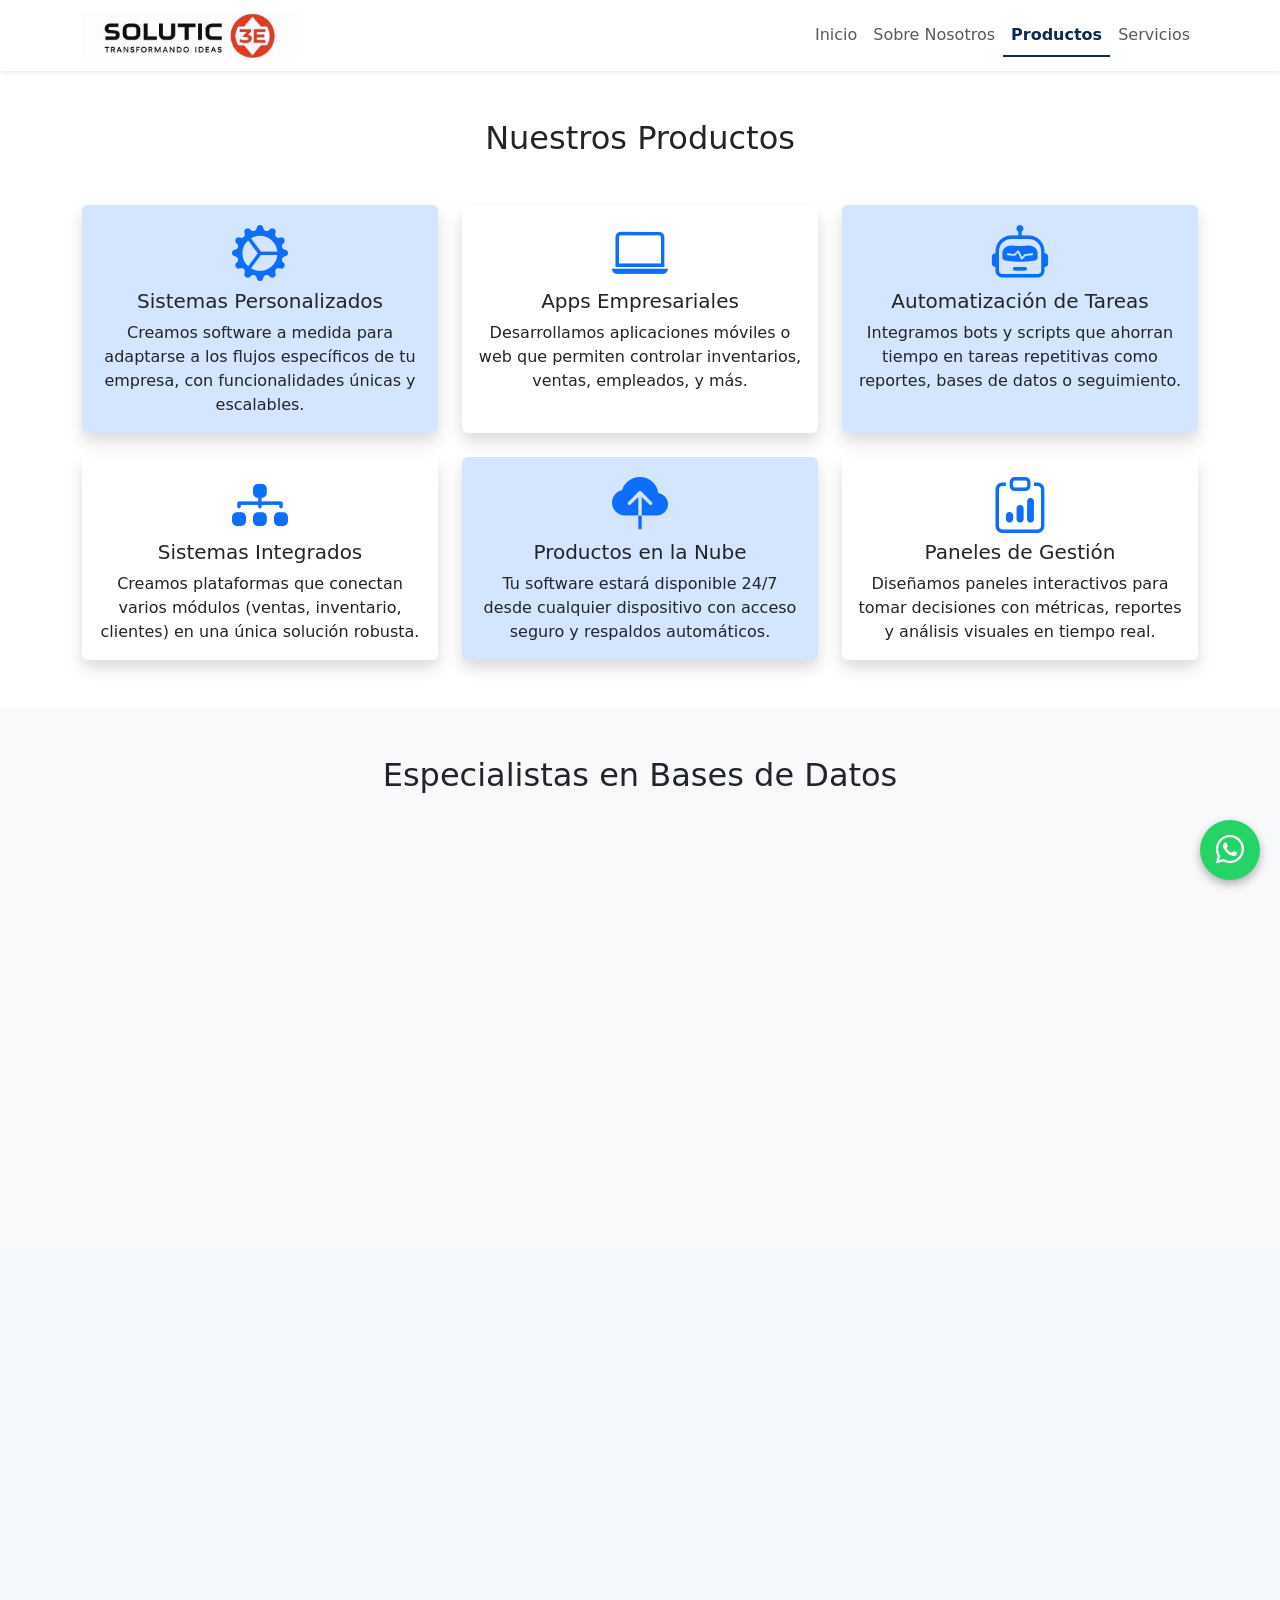
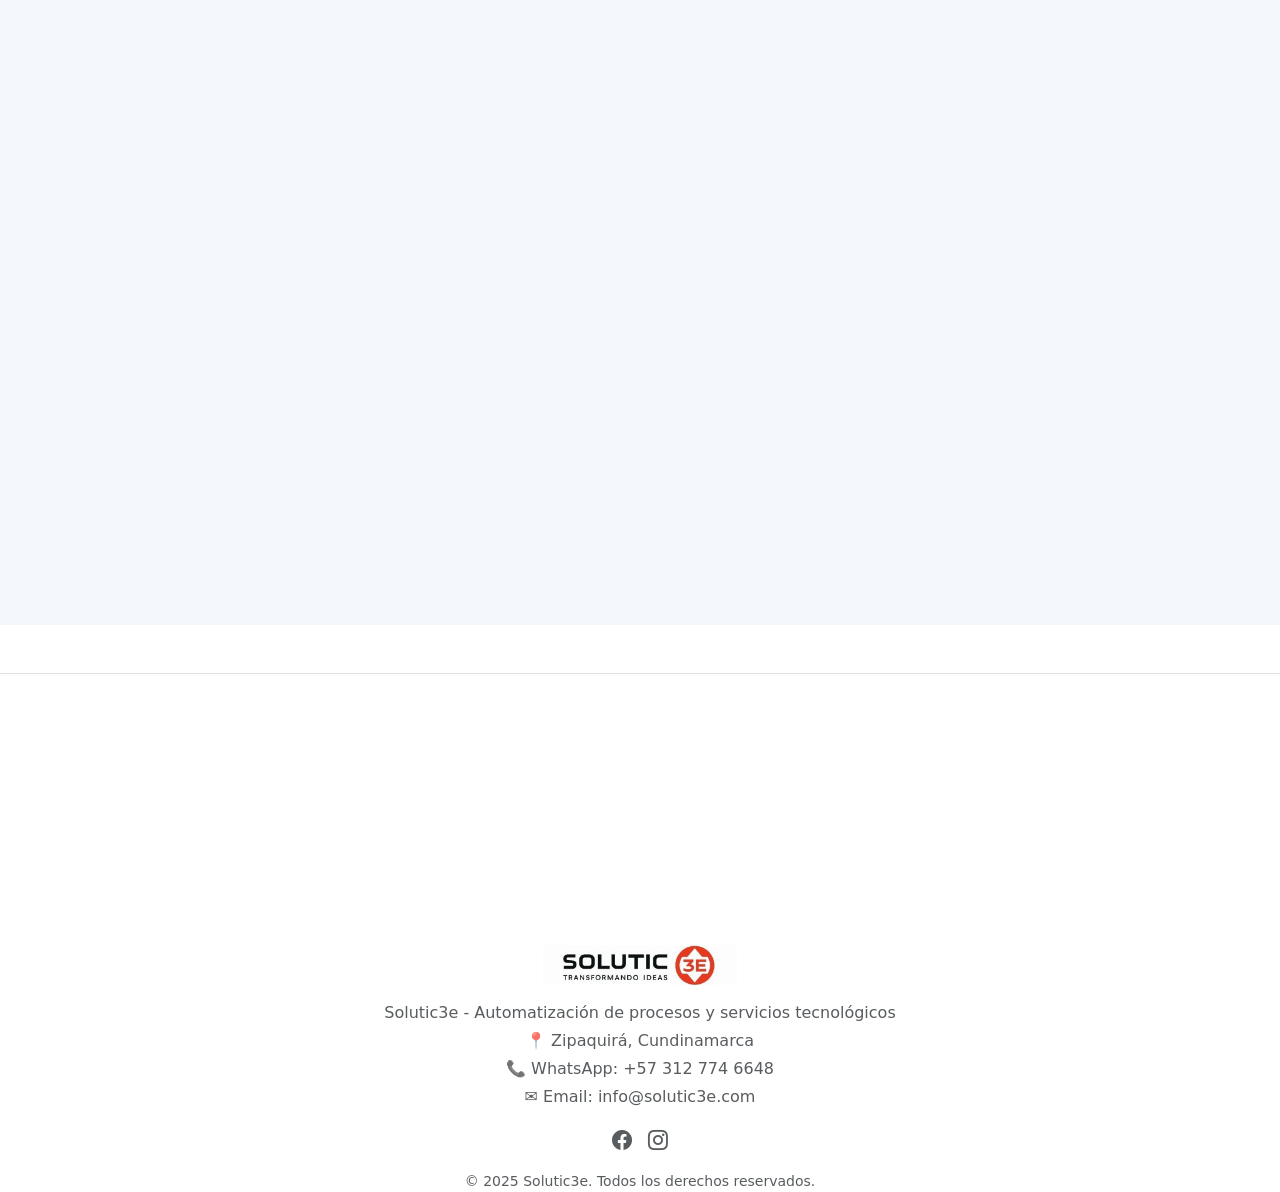
<file: productos.html>
<!DOCTYPE html>
<html lang="en">
<head>
    <meta charset="UTF-8">
    <meta name="viewport" content="width=device-width, initial-scale=1.0">
    <title>Productos | Solutic3E</title>
  <link href="https://cdn.jsdelivr.net/npm/bootstrap@5.3.3/dist/css/bootstrap.min.css" rel="stylesheet">
  <link href="https://cdn.jsdelivr.net/npm/bootstrap-icons@1.10.5/font/bootstrap-icons.css" rel="stylesheet">
  <link href="https://cdn.jsdelivr.net/npm/aos@2.3.4/dist/aos.css" rel="stylesheet">
  <link rel="stylesheet" href="css/styles.css">
</head>

<body>

<!------------------------------------------------------------------------------------------------------->

                    <!-- BARRA DE NAVEGACIÓN -->
  <nav class="navbar navbar-expand-lg navbar-light bg-white shadow-sm">
    <div class="container">
      <a class="navbar-brand" href="index.html"> <!-- Inicio Logo -->
        <img src="img/Logo_actual.webp" alt="logo" height="45">
      </a> 

      <button class="navbar-toggler" type="button" data-bs-toggle="collapse" data-bs-target="#menu">
        <span class="navbar-toggler-icon"></span>
      </button>

      <div class="collapse navbar-collapse" id="menu"> <!--secciones navegacion -->
        <ul class="navbar-nav ms-auto">
          <li class="nav-item"><a class="nav-link" href="index.html">Inicio</a></li>
          <li class="nav-item"><a class="nav-link" href="sobrenosotros.html">Sobre Nosotros</a></li>
          <li class="nav-item"><a class="nav-link active" href="productos.html">Productos</a></li>
          <li class="nav-item"><a class="nav-link" href="servicios.html">Servicios</a></li>
        </ul>
      </div>
    </div>
  </nav>

<!------------------------------------------------------------------------------------------------------->
    <section id="productos" class="py-5 bg-white">
  <div class="container">
    <h2 class="text-center mb-5" data-aos="fade-up">Nuestros Productos</h2>
    <div class="row g-4">

      <!-- Producto 1 -->
      <div class="col-md-4" data-aos="zoom-in">
        <div class="card h-100 shadow border-0 text-center card-alt zoom-hover">
          <div class="card-body">
            <i class="bi bi-gear-wide-connected display-4 text-primary mb-3"></i>
            <h5 class="card-title">Sistemas Personalizados</h5>
            <p class="card-text">Creamos software a medida para adaptarse a los flujos específicos de tu empresa, con funcionalidades únicas y escalables.</p>
          </div>
        </div>
      </div>

      <!-- Producto 2 -->
      <div class="col-md-4" data-aos="zoom-in" data-aos-delay="100">
        <div class="card h-100 shadow border-0 text-center">
          <div class="card-body">
            <i class="bi bi-laptop display-4 text-primary mb-3"></i>
            <h5 class="card-title">Apps Empresariales</h5>
            <p class="card-text">Desarrollamos aplicaciones móviles o web que permiten controlar inventarios, ventas, empleados, y más.</p>
          </div>
        </div>
      </div>

      <!-- Producto 3 -->
      <div class="col-md-4" data-aos="zoom-in" data-aos-delay="200">
        <div class="card h-100 shadow border-0 text-center card-alt zoom-hover">
          <div class="card-body">
            <i class="bi bi-robot display-4 text-primary mb-3"></i>
            <h5 class="card-title">Automatización de Tareas</h5>
            <p class="card-text">Integramos bots y scripts que ahorran tiempo en tareas repetitivas como reportes, bases de datos o seguimiento.</p>
          </div>
        </div>
      </div>

      <!-- Producto 4 -->
      <div class="col-md-4" data-aos="zoom-in" data-aos-delay="300">
        <div class="card h-100 shadow border-0 text-center">
          <div class="card-body">
            <i class="bi bi-diagram-3-fill display-4 text-primary mb-3"></i>
            <h5 class="card-title">Sistemas Integrados</h5>
            <p class="card-text">Creamos plataformas que conectan varios módulos (ventas, inventario, clientes) en una única solución robusta.</p>
          </div>
        </div>
      </div>

      <!-- Producto 5 -->
      <div class="col-md-4" data-aos="zoom-in" data-aos-delay="400">
        <div class="card h-100 shadow border-0 text-center card-alt zoom-hover">
          <div class="card-body">
            <i class="bi bi-cloud-upload-fill display-4 text-primary mb-3"></i>
            <h5 class="card-title">Productos en la Nube</h5>
            <p class="card-text">Tu software estará disponible 24/7 desde cualquier dispositivo con acceso seguro y respaldos automáticos.</p>
          </div>
        </div>
      </div>

      <!-- Producto 6 -->
      <div class="col-md-4" data-aos="zoom-in" data-aos-delay="500">
        <div class="card h-100 shadow border-0 text-center">
          <div class="card-body">
            <i class="bi bi-clipboard-data display-4 text-primary mb-3"></i>
            <h5 class="card-title">Paneles de Gestión</h5>
            <p class="card-text">Diseñamos paneles interactivos para tomar decisiones con métricas, reportes y análisis visuales en tiempo real.</p>
          </div>
        </div>
      </div>

    </div>
  </div>
</section>
<!------------------------------------------------------------------------------------------------------->
<section id="bases-datos" class="py-5 bg-light">
  <div class="container">
    <h2 class="text-center mb-4" data-aos="fade-up">Especialistas en Bases de Datos</h2>
    <p class="text-center mb-5" data-aos="fade-up" data-aos-delay="100">
      Contamos con amplia experiencia en diseño, modelado y administración de bases de datos relacionales y no relacionales.
    </p>

    <div class="row row-cols-2 row-cols-sm-3 row-cols-md-4 g-4 justify-content-center align-items-center">

      <!-- 1 -->
      <div class="col text-center" data-aos="zoom-in">
        <img src="img/mysql.webp" alt="MySQL" loading="lazy" class="img-fluid" style="max-height: 60px;">
      </div>
      <!-- 2 -->
      <div class="col text-center" data-aos="zoom-in" data-aos-delay="50">
        <img src="img/postgre.webp" alt="PostgreSQL" loading="lazy" class="img-fluid" style="max-height: 60px;">
      </div>
      <!-- 3 -->
      <div class="col text-center" data-aos="zoom-in" data-aos-delay="100">
        <img src="img/sqlserver.webp" alt="SQL Server" loading="lazy" class="img-fluid" style="max-height: 60px;">
      </div>
      <!-- 4 -->
      <div class="col text-center" data-aos="zoom-in" data-aos-delay="150">
        <img src="img/oracle.webp" alt="Oracle" loading="lazy" class="img-fluid" style="max-height: 60px;">
      </div>
      <!-- 5 -->
      <div class="col text-center" data-aos="zoom-in" data-aos-delay="200">
        <img src="img/firebird.webp" alt="Firebird" loading="lazy" class="img-fluid" style="max-height: 60px;">
      </div>
      <!-- 6 -->
      <div class="col text-center" data-aos="zoom-in" data-aos-delay="250">
        <img src="img/interbase.webp" alt="Interbase" loading="lazy" class="img-fluid" style="max-height: 60px;">
      </div>
      <!-- 7 -->
      <div class="col text-center" data-aos="zoom-in" data-aos-delay="300">
        <img src="img/mariadb.webp" alt="MariaDB" loading="lazy" class="img-fluid" style="max-height: 60px;">
      </div>
      <!-- 8 -->
      <div class="col text-center" data-aos="zoom-in" data-aos-delay="350">
        <img src="img/sqlite.webp" alt="SQLite" loading="lazy" class="img-fluid" style="max-height: 60px;">
      </div>
      <!-- 9 -->
      <div class="col text-center" data-aos="zoom-in" data-aos-delay="400">
        <img src="img/sybase.webp" alt="Sybase" loading="lazy" class="img-fluid" style="max-height: 60px;">
      </div>
      <!-- 10 -->
      <div class="col text-center" data-aos="zoom-in" data-aos-delay="450">
        <img src="img/progress.webp" alt="Progress" loading="lazy" class="img-fluid" style="max-height: 60px;">
      </div>
      <!-- 11 -->
      <div class="col text-center" data-aos="zoom-in" data-aos-delay="500">
        <img src="img/access.webp" alt="Microsoft Access" loading="lazy" class="img-fluid" style="max-height: 60px;">
      </div>
      <!-- 12 -->
      <div class="col text-center" data-aos="zoom-in" data-aos-delay="550">
        <img src="img/informix.webp" alt="IBM Informix" loading="lazy" class="img-fluid" style="max-height: 60px;">
      </div>
      <!-- 13 -->
      <div class="col text-center" data-aos="zoom-in" data-aos-delay="600">
        <img src="img/db2.webp" alt="IBM DB2" loading="lazy" class="img-fluid" style="max-height: 60px;">
      </div>
      <!-- 14 -->
      <div class="col text-center" data-aos="zoom-in" data-aos-delay="650">
        <img src="img/odbc.webp" alt="ODBC" loading="lazy" class="img-fluid" style="max-height: 60px;">
      </div>
      <!-- 15 -->
      <div class="col text-center" data-aos="zoom-in" data-aos-delay="700">
        <img src="img/msazure.webp" alt="Microsoft Azure SQL" loading="lazy" class="img-fluid" style="max-height: 60px;">
      </div>
      <!-- 16 -->
      <div class="col text-center" data-aos="zoom-in" data-aos-delay="750">
        <img src="img/amazon.webp" alt="Amazon RDS" loading="lazy" class="img-fluid" style="max-height: 60px;">
      </div>

    </div>
  </div>
</section>

<!------------------------------------------------------------------------------------------------------->

<section id="huellero-destacado" class="py-5" style="background-color: #f4f7fc;">
  <div class="container">
    <div class="row justify-content-center align-items-center shadow-lg rounded-4 p-4 bg-white" data-aos="zoom-in" style="border-radius: 1rem;">
      
      <!-- Texto -->
      <div class="col-md-6 order-2 order-md-1 text-center text-md-start">
        <h2 class="fw-bold mb-3">Huellero Biométrico</h2>
        <p class="mb-3">
          Nuestro huellero biométrico es la solución ideal para controlar accesos físicos o virtuales de forma segura. Permite identificar usuarios por huella digital y almacenar registros de entrada y salida con gran precisión.
        </p>
        <ul class="list-unstyled">
          <li class="mb-2"><i class="bi bi-check-circle-fill text-primary me-2"></i> Conectividad USB</li>
          <li class="mb-2"><i class="bi bi-check-circle-fill text-primary me-2"></i> Software de gestión incluido</li>
          <li class="mb-2"><i class="bi bi-check-circle-fill text-primary me-2"></i> Compatible con múltiples plataformas</li>
        </ul>
        <a href="https://wa.me/573127746648"  class="btn btn-primary mt-3">Solicita información</a>
      </div>

      <!-- Imagen -->
      <div class="col-md-6 order-1 order-md-2 text-center">
        <img src="img/huellero.webp" alt="Huellero biométrico" loading="lazy" class="img-fluid rounded-3" style="max-height: 300px;">
      </div>
    </div>
  </div>
</section>



<!------------------------------------------------------------------------------------------------------->

<section id="apps-moviles" class="py-5" style="background-color: #f4f7fc;">
  <div class="container">
    <div class="row justify-content-center align-items-center shadow-lg rounded-4 p-4 bg-white" data-aos="zoom-in" style="border-radius: 1rem;">

      <!-- Imagen -->
      <div class="col-md-6 order-1 order-md-1 text-center mb-4 mb-md-0">
        <div class="d-flex justify-content-center align-items-center" style="height: 300px;">
          <div class="position-relative" style="display: inline-block;">

            <!-- Teléfono -->
            <div style="width: 130px; height: 240px; background: #0f172a; border-radius: 28px; border: 5px solid #1e293b; padding: 12px 8px 8px; display: flex; flex-direction: column;">
              <!-- Notch -->
              <div style="width: 32px; height: 6px; background: #1e293b; border-radius: 10px; margin: 0 auto 8px;"></div>
              <!-- Pantalla app -->
              <div style="flex: 1; background: linear-gradient(160deg, #1e3a5f 0%, #185FA5 100%); border-radius: 10px; padding: 10px 8px; display: flex; flex-direction: column; gap: 6px; overflow: hidden;">
                <!-- Top bar -->
                <div style="display: flex; align-items: center; justify-content: space-between;">
                  <div style="width: 22px; height: 22px; border-radius: 50%; background: rgba(255,255,255,0.25);"></div>
                  <span style="font-size: 9px; color: rgba(255,255,255,0.9); font-weight: 600;">Mi App</span>
                  <div style="width: 8px; height: 8px; border-radius: 50%; background: #ffc107;"></div>
                </div>
                <!-- Card balance -->
                <div style="background: rgba(255,255,255,0.15); border-radius: 8px; padding: 7px 8px;">
                  <div style="font-size: 12px; color: white; font-weight: 600; line-height: 1;">$12,450</div>
                  <div style="font-size: 7px; color: rgba(255,255,255,0.6); margin-top: 2px;">Balance total</div>
                </div>
                <!-- Grid de tiles -->
                <div style="display: grid; grid-template-columns: 1fr 1fr; gap: 5px;">
                  <div style="background: rgba(255,255,255,0.12); border-radius: 6px; height: 32px; display: flex; align-items: center; justify-content: center;">
                    <div style="width: 14px; height: 14px; border-radius: 4px; background: rgba(255,255,255,0.4);"></div>
                  </div>
                  <div style="background: rgba(255,255,255,0.12); border-radius: 6px; height: 32px; display: flex; align-items: center; justify-content: center;">
                    <div style="width: 14px; height: 14px; border-radius: 50%; background: rgba(255,255,255,0.4);"></div>
                  </div>
                  <div style="background: rgba(255,255,255,0.12); border-radius: 6px; height: 32px; display: flex; align-items: center; justify-content: center;">
                    <div style="width: 18px; height: 3px; background: rgba(255,255,255,0.4); border-radius: 2px;"></div>
                  </div>
                  <div style="background: rgba(255,255,255,0.12); border-radius: 6px; height: 32px; display: flex; align-items: center; justify-content: center;">
                    <div style="width: 12px; height: 12px; border-radius: 3px; background: rgba(255,255,255,0.4);"></div>
                  </div>
                </div>
                <!-- Bottom nav -->
                <div style="height: 18px; background: rgba(255,255,255,0.1); border-radius: 6px; display: flex; align-items: center; justify-content: space-around; padding: 0 8px; margin-top: auto;">
                  <div style="width: 18px; height: 4px; border-radius: 3px; background: white;"></div>
                  <div style="width: 6px; height: 6px; border-radius: 50%; background: rgba(255,255,255,0.4);"></div>
                  <div style="width: 6px; height: 6px; border-radius: 50%; background: rgba(255,255,255,0.4);"></div>
                </div>
              </div>
            </div>

            <!-- Badge Android · iOS -->
            <span style="position: absolute; top: -10px; right: -18px; background: #0d6efd; color: white; font-size: 10px; font-weight: 600; border-radius: 20px; padding: 3px 10px; border: 2px solid white; white-space: nowrap;">Android · iOS</span>

          </div>
        </div>
      </div>

      <!-- Texto -->
      <div class="col-md-6 order-2 order-md-2 text-center text-md-start">
        <h2 class="fw-bold mb-3">Desarrollo de Aplicaciones Móviles</h2>
        <p class="mb-3">
          Creamos aplicaciones móviles a la medida de tu negocio, con diseño intuitivo y rendimiento optimizado para Android e iOS. Acompañamos cada etapa: desde el análisis de requerimientos hasta el lanzamiento y soporte.
        </p>
        <ul class="list-unstyled">
          <li class="mb-2"><i class="bi bi-check-circle-fill text-primary me-2"></i> Android e iOS nativos o híbridos</li>
          <li class="mb-2"><i class="bi bi-check-circle-fill text-primary me-2"></i> Diseño UX/UI personalizado</li>
          <li class="mb-2"><i class="bi bi-check-circle-fill text-primary me-2"></i> Integración con APIs y bases de datos</li>
        </ul>
        <a href="https://wa.me/573127746648" class="btn btn-primary mt-3">Solicita información</a>
      </div>

    </div>
  </div>
</section>

<!------------------------------------------------------------------------------------------------------->
                <!--FOOTER-->
<footer class="bg-white text-center text-muted py-4 mt-5 border-top">
  <div class="container " data-aos="slide-up" data-aos-delay="100">
    <div class="mb-3">
      <img src="img/Logo_actual.webp" alt="Logo Solutic3e" loading="lazy" height="40">
    </div>
    <p class="mb-1">Solutic3e - Automatización de procesos y servicios tecnológicos</p>
    <p class="mb-1">📍 Zipaquirá, Cundinamarca</p>
    <p class="mb-1">📞 WhatsApp: <a href="https://wa.me/573127746648" class="text-decoration-none text-muted">+57 312 774 6648</a></p>
    <p class="mb-1">✉️ Email: <a href="mailto:info@solutic3e.com" class="text-decoration-none text-muted">info@solutic3e.com</a></p>

    <div class="d-flex justify-content-center gap-3 my-3">
      <a href="https://www.facebook.com/share/1CNtFzT6Nw/" class="text-muted fs-5"><i class="bi bi-facebook"></i></a>
      <a href="https://www.instagram.com/solutic3e?igsh=Z3NycTJkYno3N3B1" class="text-muted fs-5"><i class="bi bi-instagram"></i></a>
    </div>

    <small class="d-block">&copy; 2025 Solutic3e. Todos los derechos reservados.</small>
  </div>
</footer>
<!----------------------------------------------------------------------------------------------------->
<script src="https://cdn.jsdelivr.net/npm/aos@2.3.4/dist/aos.js"></script>
<script src="https://cdn.jsdelivr.net/npm/bootstrap@5.3.3/dist/js/bootstrap.bundle.min.js"></script>

<script>
  AOS.init();
</script>
<a href="https://wa.me/573127746648" 
   class="btn-whatsapp" 
   target="_blank" 
   aria-label="Chatea con nosotros por WhatsApp">
  <i class="bi bi-whatsapp"></i>
</a>

</body>
</html>
<!----------------------------------------------------------------------------------------------------->
</file>
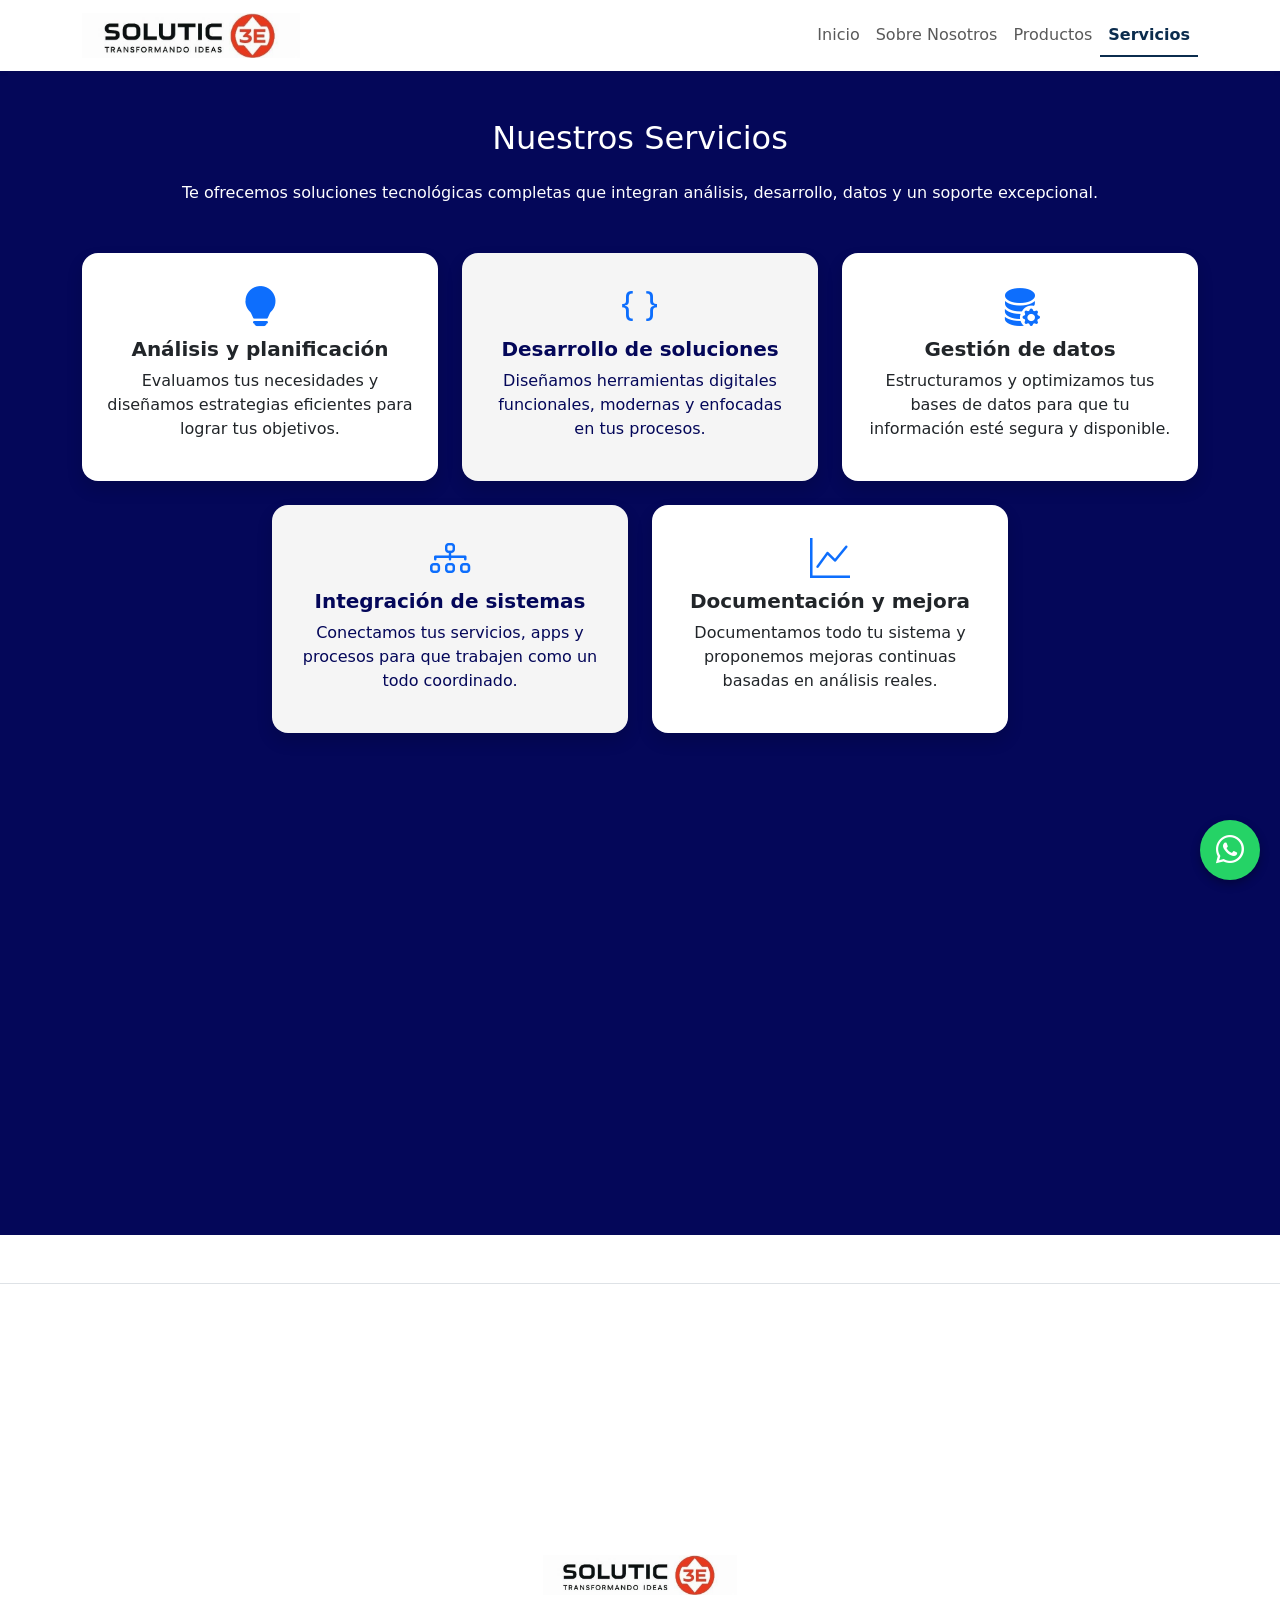
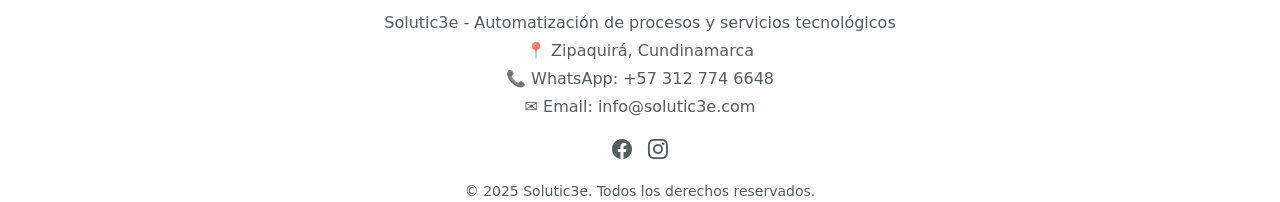
<file: servicios.html>
<!DOCTYPE html>
<html lang="en">
<head>
    <meta charset="UTF-8">
    <meta name="viewport" content="width=device-width, initial-scale=1.0">
    <title>Servicios | Solutic3E</title>
  <link href="https://cdn.jsdelivr.net/npm/bootstrap@5.3.3/dist/css/bootstrap.min.css" rel="stylesheet">
  <link href="https://cdn.jsdelivr.net/npm/bootstrap-icons@1.10.5/font/bootstrap-icons.css" rel="stylesheet">
  <link href="https://cdn.jsdelivr.net/npm/aos@2.3.4/dist/aos.css" rel="stylesheet">
  <link rel="stylesheet" href="css/styles.css">
</head>
<body>
    <!------------------------------------------------------------------------------------------------------->

                    <!-- BARRA DE NAVEGACIÓN -->
  <nav class="navbar navbar-expand-lg navbar-light bg-white shadow-sm">
    <div class="container">
      <a class="navbar-brand" href="index.html"> <!-- Inicio Logo -->
        <img src="img/Logo_actual.webp" alt="logo" height="45">
      </a> 

      <button class="navbar-toggler" type="button" data-bs-toggle="collapse" data-bs-target="#menu">
        <span class="navbar-toggler-icon"></span>
      </button>

      <div class="collapse navbar-collapse" id="menu"> <!--secciones navegacion -->
        <ul class="navbar-nav ms-auto">
          <li class="nav-item"><a class="nav-link" href="index.html">Inicio</a></li>
          <li class="nav-item"><a class="nav-link" href="sobrenosotros.html">Sobre Nosotros</a></li>
          <li class="nav-item"><a class="nav-link" href="productos.html">Productos</a></li>
          <li class="nav-item"><a class="nav-link active" href="servicios.html">Servicios</a></li>
        </ul>
      </div>
    </div>
  </nav>

<!------------------------------------------------------------------------------------------------------->
<!-- SECCIÓN SERVICIOS -->
<section id="servicios" class="py-5 text-white" style="background-color: #040759;">
  <div class="container">

    <!-- TÍTULO -->
    <h2 class="text-center mb-4" data-aos="fade-up">Nuestros Servicios</h2>
    <p class="text-center text-white mb-5" data-aos="fade-up" data-aos-delay="100">
      Te ofrecemos soluciones tecnológicas completas que integran análisis, desarrollo, datos y un soporte excepcional.
    </p>

    <!-- GRID ZIG-ZAG -->
    <div class="row g-4 justify-content-center">

      <!-- Servicio 1 -->
      <div class="col-md-4" data-aos="fade-up">
        <div class="p-4 rounded-4 h-100 shadow bg-white text-dark text-center zoom-hover">
          <i class="bi bi-lightbulb-fill fs-1 text-primary mb-3"></i>
          <h5 class="fw-bold">Análisis y planificación</h5>
          <p>Evaluamos tus necesidades y diseñamos estrategias eficientes para lograr tus objetivos.</p>
        </div>
      </div>

      <!-- Servicio 2 -->
      <div class="col-md-4" data-aos="fade-up" data-aos-delay="100">
        <div class="p-4 rounded-4 h-100 shadow text-center zoom-hover" style="background-color: #f5f5f5; color: #040759;">
          <i class="bi bi-braces fs-1 text-primary mb-3"></i>
          <h5 class="fw-bold">Desarrollo de soluciones</h5>
          <p>Diseñamos herramientas digitales funcionales, modernas y enfocadas en tus procesos.</p>
        </div>
      </div>

      <!-- Servicio 3 -->
      <div class="col-md-4" data-aos="fade-up" data-aos-delay="200">
        <div class="p-4 rounded-4 h-100 shadow bg-white text-dark text-center zoom-hover">
          <i class="bi bi-database-fill-gear fs-1 text-primary mb-3"></i>
          <h5 class="fw-bold">Gestión de datos</h5>
          <p>Estructuramos y optimizamos tus bases de datos para que tu información esté segura y disponible.</p>
        </div>
      </div>

      <!-- Servicio 4 -->
      <div class="col-md-4" data-aos="fade-up">
        <div class="p-4 rounded-4 h-100 shadow text-center zoom-hover" style="background-color: #f5f5f5; color: #040759;">
          <i class="bi bi-diagram-3 fs-1 text-primary mb-3"></i>
          <h5 class="fw-bold">Integración de sistemas</h5>
          <p>Conectamos tus servicios, apps y procesos para que trabajen como un todo coordinado.</p>
        </div>
      </div>

      <!-- Servicio 5 -->
      <div class="col-md-4" data-aos="fade-up" data-aos-delay="100">
        <div class="p-4 rounded-4 h-100 shadow bg-white text-dark text-center zoom-hover">
          <i class="bi bi-graph-up fs-1 text-primary mb-3"></i>
          <h5 class="fw-bold">Documentación y mejora</h5>
          <p>Documentamos todo tu sistema y proponemos mejoras continuas basadas en análisis reales.</p>
        </div>
      </div>
    </div>

    <!-- BLOQUE DESTACADO: SOPORTE -->
    <div class="row justify-content-center mt-5">
      <div class="col-12" data-aos="zoom-in">
        <div class="p-5 rounded-4 bg-white text-dark shadow-lg">
          <h3 class="text-center fw-bold mb-3">Soporte técnico: nuestro sello</h3>
          <p class="text-center text-muted mb-5">
            Lo que realmente nos diferencia: nuestro acompañamiento antes, durante y después de cada implementación.
          </p>

          <div class="row text-center">
            <div class="col-md-4 mb-4">
              <i class="bi bi-headset fs-1 text-primary"></i>
              <h5 class="mt-2">Atención directa</h5>
              <p class="text-muted">Contacto por WhatsApp, correo y reuniones virtuales personalizadas.</p>
            </div>
            <div class="col-md-4 mb-4">
              <i class="bi bi-clock-history fs-1 text-primary"></i>
              <h5 class="mt-2">Disponibilidad</h5>
              <p class="text-muted">Respuestas rápidas en horarios amplios según tus necesidades.</p>
            </div>
            <div class="col-md-4 mb-4">
              <i class="bi bi-stars fs-1 text-primary"></i>
              <h5 class="mt-2">Mejoras constantes</h5>
              <p class="text-muted">Actualizaciones periódicas y sugerencias de evolución tecnológica.</p>
            </div>
          </div>
        </div>
      </div>
    </div>

  </div>
</section>

<!------------------------------------------------------------------------------------------------------->

<!------------------------------------------------------------------------------------------------------->
                <!--FOOTER-->
<footer class="bg-white text-center text-muted py-4 mt-5 border-top">
  <div class="container " data-aos="slide-up" data-aos-delay="100">
    <div class="mb-3">
      <img src="img/Logo_actual.webp" loading="lazy" alt="Logo Solutic3e" height="40">
    </div>
    <p class="mb-1">Solutic3e - Automatización de procesos y servicios tecnológicos</p>
    <p class="mb-1">📍 Zipaquirá, Cundinamarca</p>
    <p class="mb-1">📞 WhatsApp: <a href="https://wa.me/573127746648" class="text-decoration-none text-muted">+57 312 774 6648</a></p>
    <p class="mb-1">✉️ Email: <a href="mailto:info@solutic3e.com" class="text-decoration-none text-muted">info@solutic3e.com</a></p>

    <div class="d-flex justify-content-center gap-3 my-3">
      <a href="https://www.facebook.com/share/1CNtFzT6Nw/" class="text-muted fs-5"><i class="bi bi-facebook"></i></a>
      <a href="https://www.instagram.com/solutic3e?igsh=Z3NycTJkYno3N3B1" class="text-muted fs-5"><i class="bi bi-instagram"></i></a>
    </div>

    <small class="d-block">&copy; 2025 Solutic3e. Todos los derechos reservados.</small>
  </div>
</footer>
<!----------------------------------------------------------------------------------------------------->
<script src="https://cdn.jsdelivr.net/npm/aos@2.3.4/dist/aos.js"></script>
<script src="https://cdn.jsdelivr.net/npm/bootstrap@5.3.3/dist/js/bootstrap.bundle.min.js"></script>

<script>
  AOS.init();
</script>
<a href="https://wa.me/573127746648" 
   class="btn-whatsapp" 
   target="_blank" 
   aria-label="Chatea con nosotros por WhatsApp">
  <i class="bi bi-whatsapp"></i>
</a>

</body>
</html>
<!----------------------------------------------------------------------------------------------------->
</file>
<file: css/styles.css>
:root {
  --bs-primary: #040759;
}
/*---------------------------------------------------------------------------------*/
html {
  scroll-behavior: smooth;
}
body {
  margin: 0;
  padding: 0;
  box-sizing: border-box;
}

/* Hover efecto */
.navbar .nav-link:hover {
  color: #0B2C4D;
  border-bottom: 2px solid #0B2C4D;
  transition: all 0.3s ease;
}

/* Elemento activo */
.navbar .nav-link.active {
  color: #0B2C4D;
  font-weight: 600;
  border-bottom: 2px solid #0B2C4D;
}

.zoom-hover {
  transition: transform 0.3s ease-in-out;
}

.zoom-hover:hover {
  transform: scale(1.05);
  z-index: 10;
}


/*---------------------------------------------------------------------------------*/
.btn-whatsapp {
  position: fixed;
  bottom: 20px;
  right: 20px;
  background-color: #25D366;
  color: white;
  font-size: 28px;
  width: 60px;
  height: 60px;
  border-radius: 50%;
  display: flex;
  align-items: center;
  justify-content: center;
  z-index: 1000;
  box-shadow: 0 4px 10px rgba(0, 0, 0, 0.3);
  transition: transform 0.2s ease-in-out;
  text-decoration: none;
}

.btn-whatsapp:hover {
  transform: scale(1.1);
  color: white;
}

/*---------------------------------------------------------------------------------*/
.hero {
  height: 65vh;
  width: 100%;
  margin-bottom: 40px;
  background-image: url('../img/azul.webp');
  background-size: cover;
  background-position: center;
  background-repeat: no-repeat;
  position: relative;
  overflow: hidden; 
  padding: 0;
  display: flex;
  align-items: center;
  justify-content: center;
}
.hero::before {
  content: "";
  position: absolute;
  top: 0; left: 0;
  width: 100%;
  height: 100%;
  background-color: rgba(4, 7, 89, 0.6); /* filtro azul */
  z-index: 1;
}
.hero .container {
  position: relative;
  z-index: 2;
  max-width: 800px;
  margin: 0 auto;
  padding: 0 1rem;
  text-align: center;
}
.hero .overlay {
  position: absolute;
  top: 0;
  left: 0;
  width: 100%;
  height: 100%;
  background-color: rgba(0, 0, 0, 0.3); /* Puedes ajustar el 0.5 para hacerlo más oscuro o claro */
  z-index: 1;
}
/*---------------------------------------------------------------------------------*/
.elegirnos{
    border-radius: 1rem;
    height: 350px;
    width: 350px;
    
}
/*---------------------------------------------------------------------------------*/
.grayscale-logo {
  max-height: 100px;
  filter: grayscale(100%);
  opacity: 0.7;
  transition: all 0.3s ease;
}
.grayscale-logo:hover {
  filter: none;
  opacity: 1;
  transform: scale(1.05);
}
.carousel-control-prev-icon,
.carousel-control-next-icon {
  background-size: 60% !important;
}
/*---------------------------------------------------------------------------------*/

.bg-azul-oscuro {
  background-color: #040759;
}
.laptop{
    height: 295px;

}
.card-alt {
  background-color: #d4e5ff; 
}


/*---------------------------------------------------------------------------------*/
/*--------------------- SECCION CLIENTES LOGOS ------------------------------------*/

.client-logo {
  height: 80px;              /* Puedes ajustar a 90px o 100px si prefieres */
  width: 100%;
  object-fit: contain;       /* Mantiene proporción sin deformar */
  transition: all 0.3s ease;
  filter: brightness(1);
}

.client-logo:hover {
  filter: brightness(1.1) drop-shadow(0 4px 10px rgba(4, 7, 89, 0.2));
  transform: scale(1.05);
}

.client-card {
  transition: transform 0.3s ease, box-shadow 0.3s ease, border 0.3s ease;
  border: 2px solid #f0f0f0;
  padding: 1rem;
  background-color: white;
  border-radius: 1rem;
}

.client-card:hover {
  border-color: #040759;
  box-shadow: 0 6px 24px rgba(4, 7, 89, 0.15);
  transform: scale(1.03);
}

/*---------------------------------------------------------------------------------*/
/*------------------------------ SECCION COOKIES ----------------------------------*/


.cookie-banner {
  position: fixed;
  bottom: 0;
  left: 0;
  right: 0;
  background: #0B2C4D; /* Azul oscuro de SOLUTIC3E */
  color: white;
  padding: 1rem 2rem;
  display: flex;
  justify-content: space-between;
  align-items: center;
  z-index: 1000;
  font-size: 0.95rem;
  box-shadow: 0 -2px 10px rgba(0,0,0,0.2);
}

.cookie-banner a {
  color: #FFC107; /* Rojo SOLUTIC3E */
  text-decoration: underline;
}

.cookie-banner button {
  background: #FFC107;
  color: #0B2C4D;
  border: none;
  padding: 0.5rem 1.2rem;
  font-weight: bold;
  border-radius: 5px;
  cursor: pointer;
}

.cookie-banner.hide {
  display: none;
}
/*---------------------------------------------------------------------------------*/
.form-shadow {
  box-shadow: 0 0 20px #87abe1;
  border-radius: 12px;
  padding: 2rem;
  background-color: white;
}
</file>
